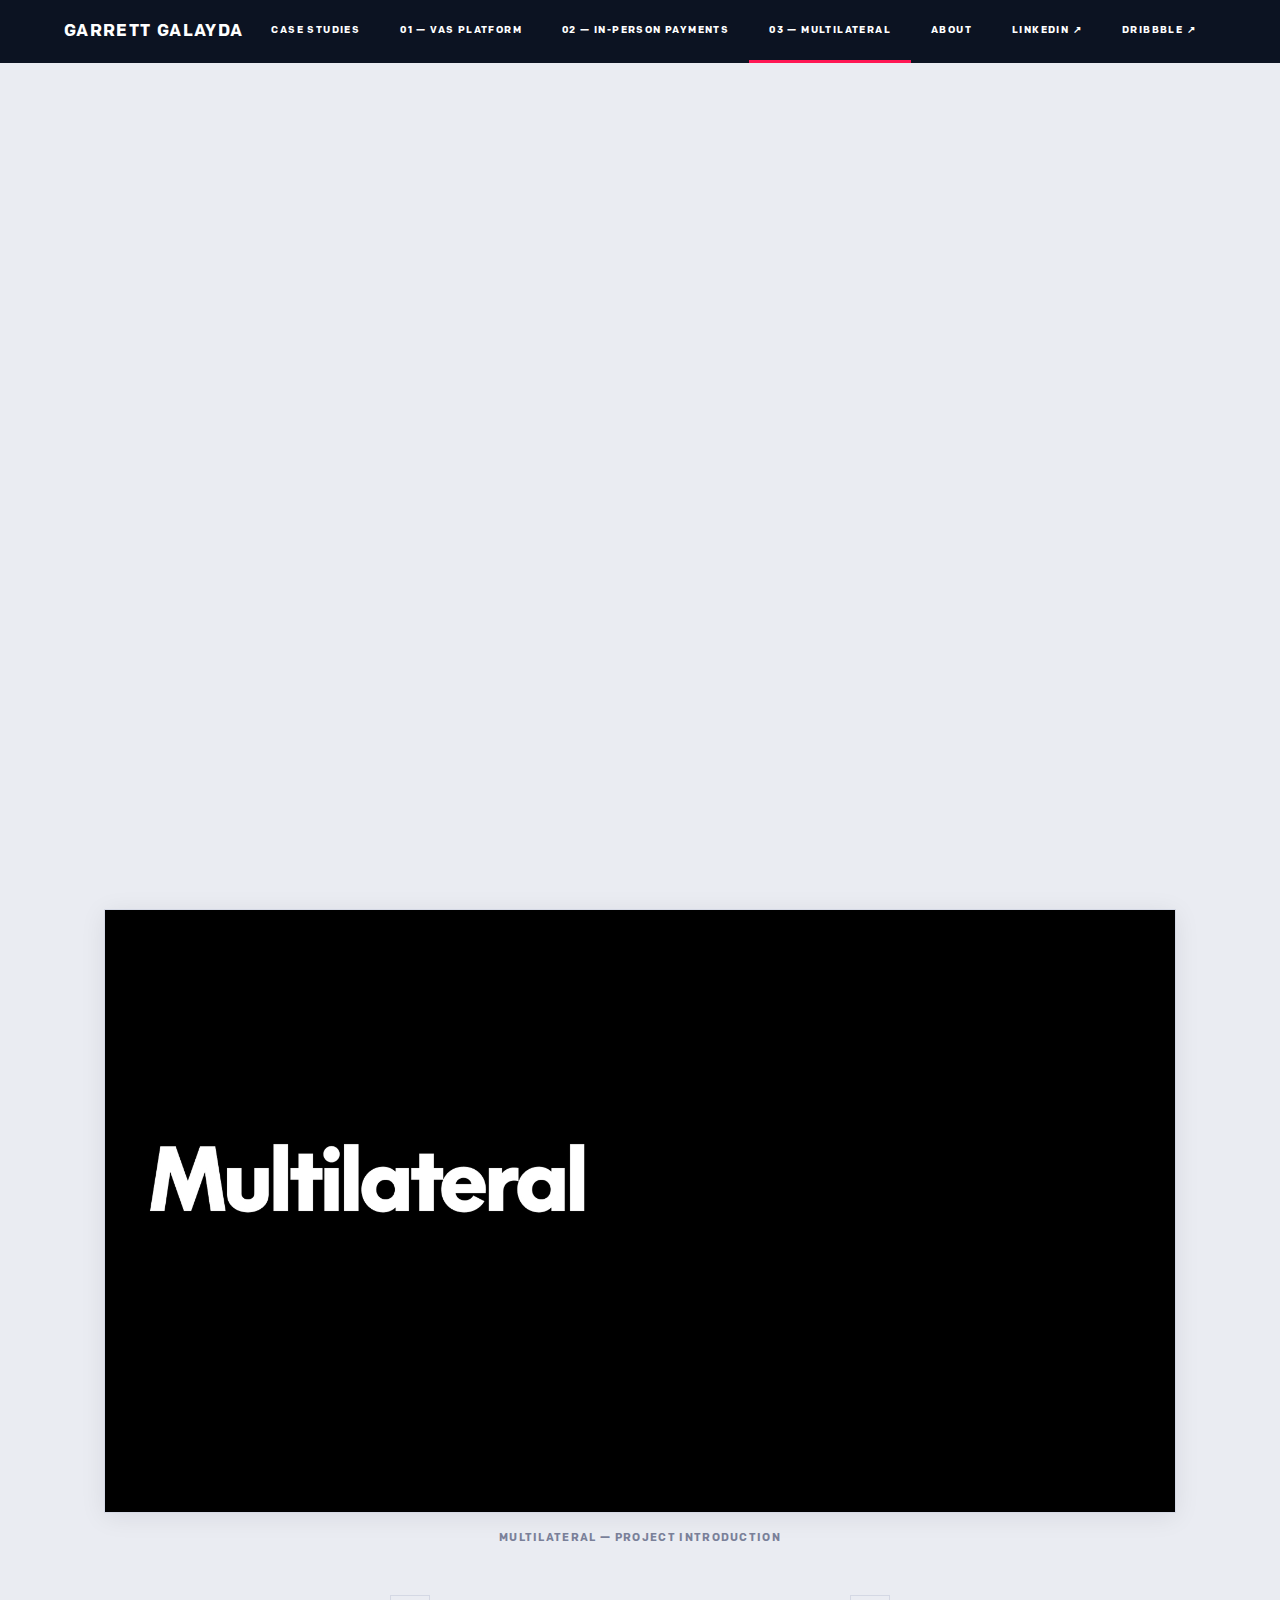
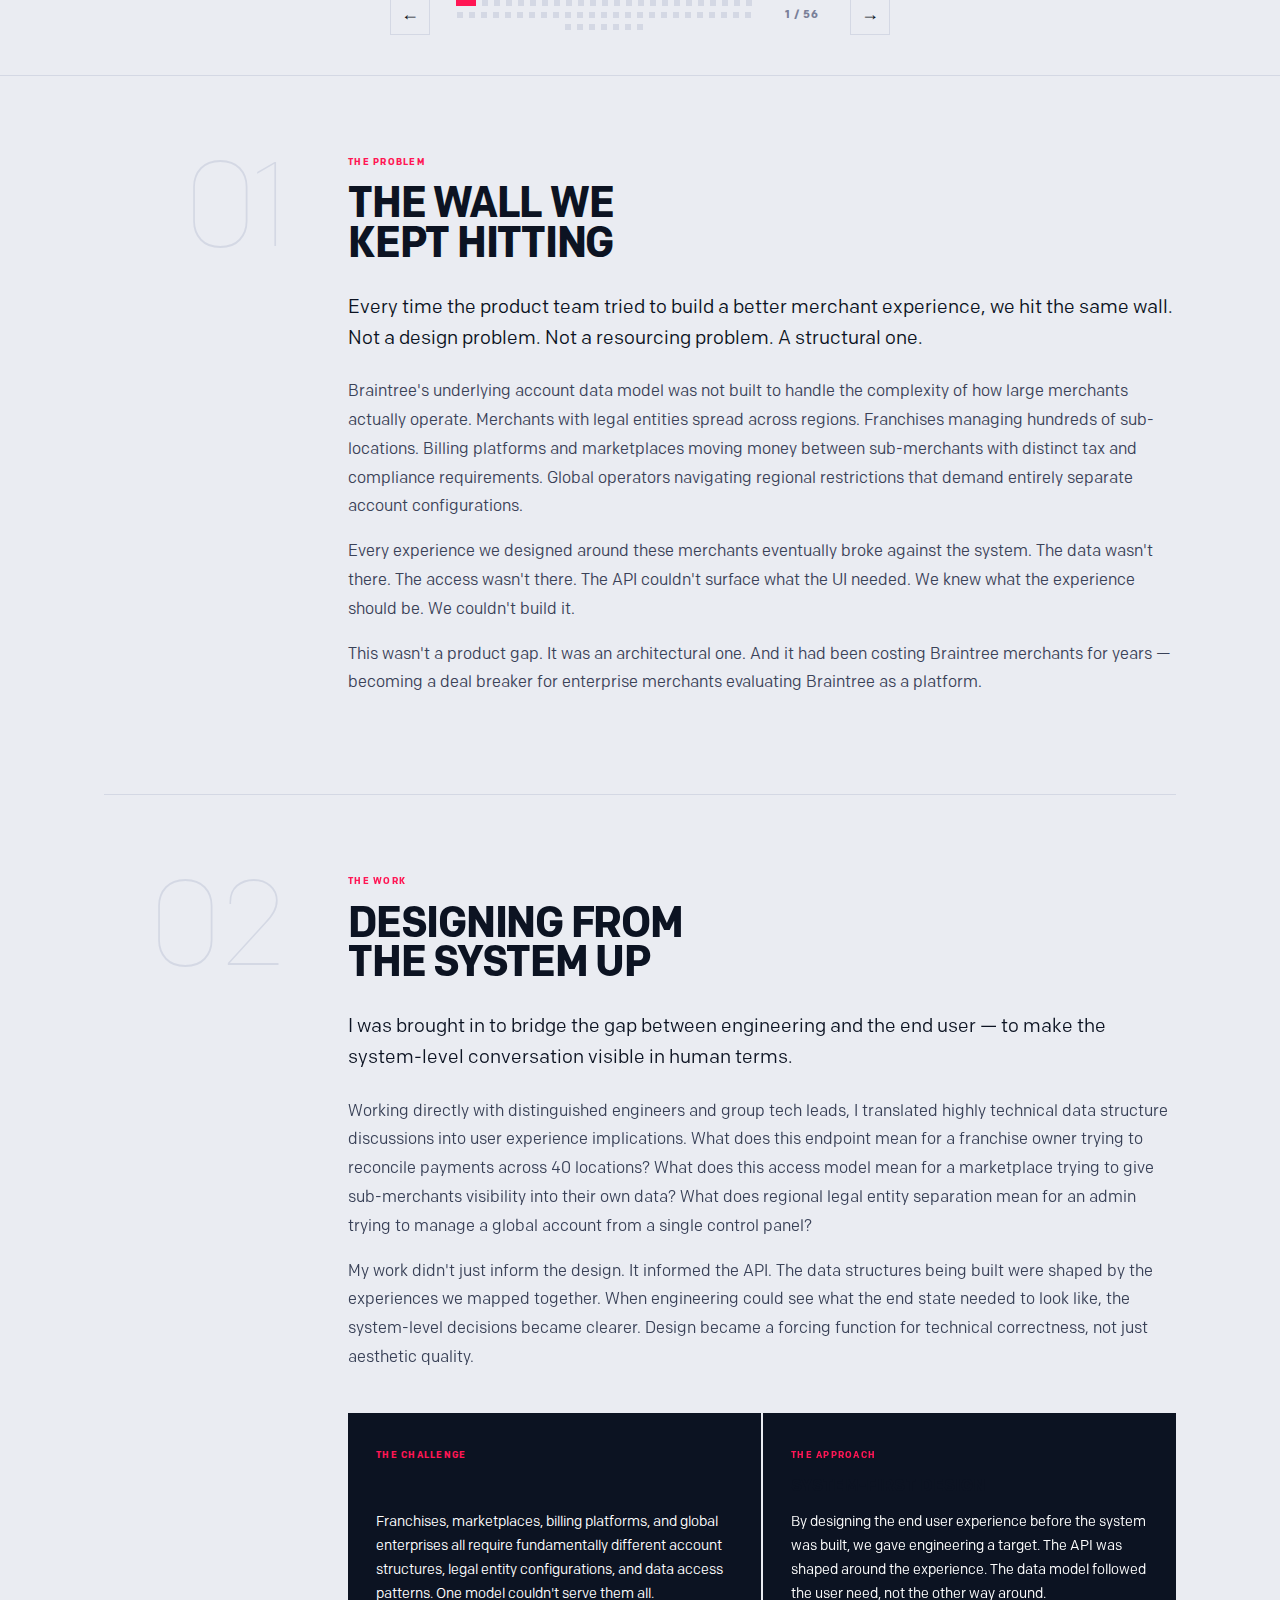
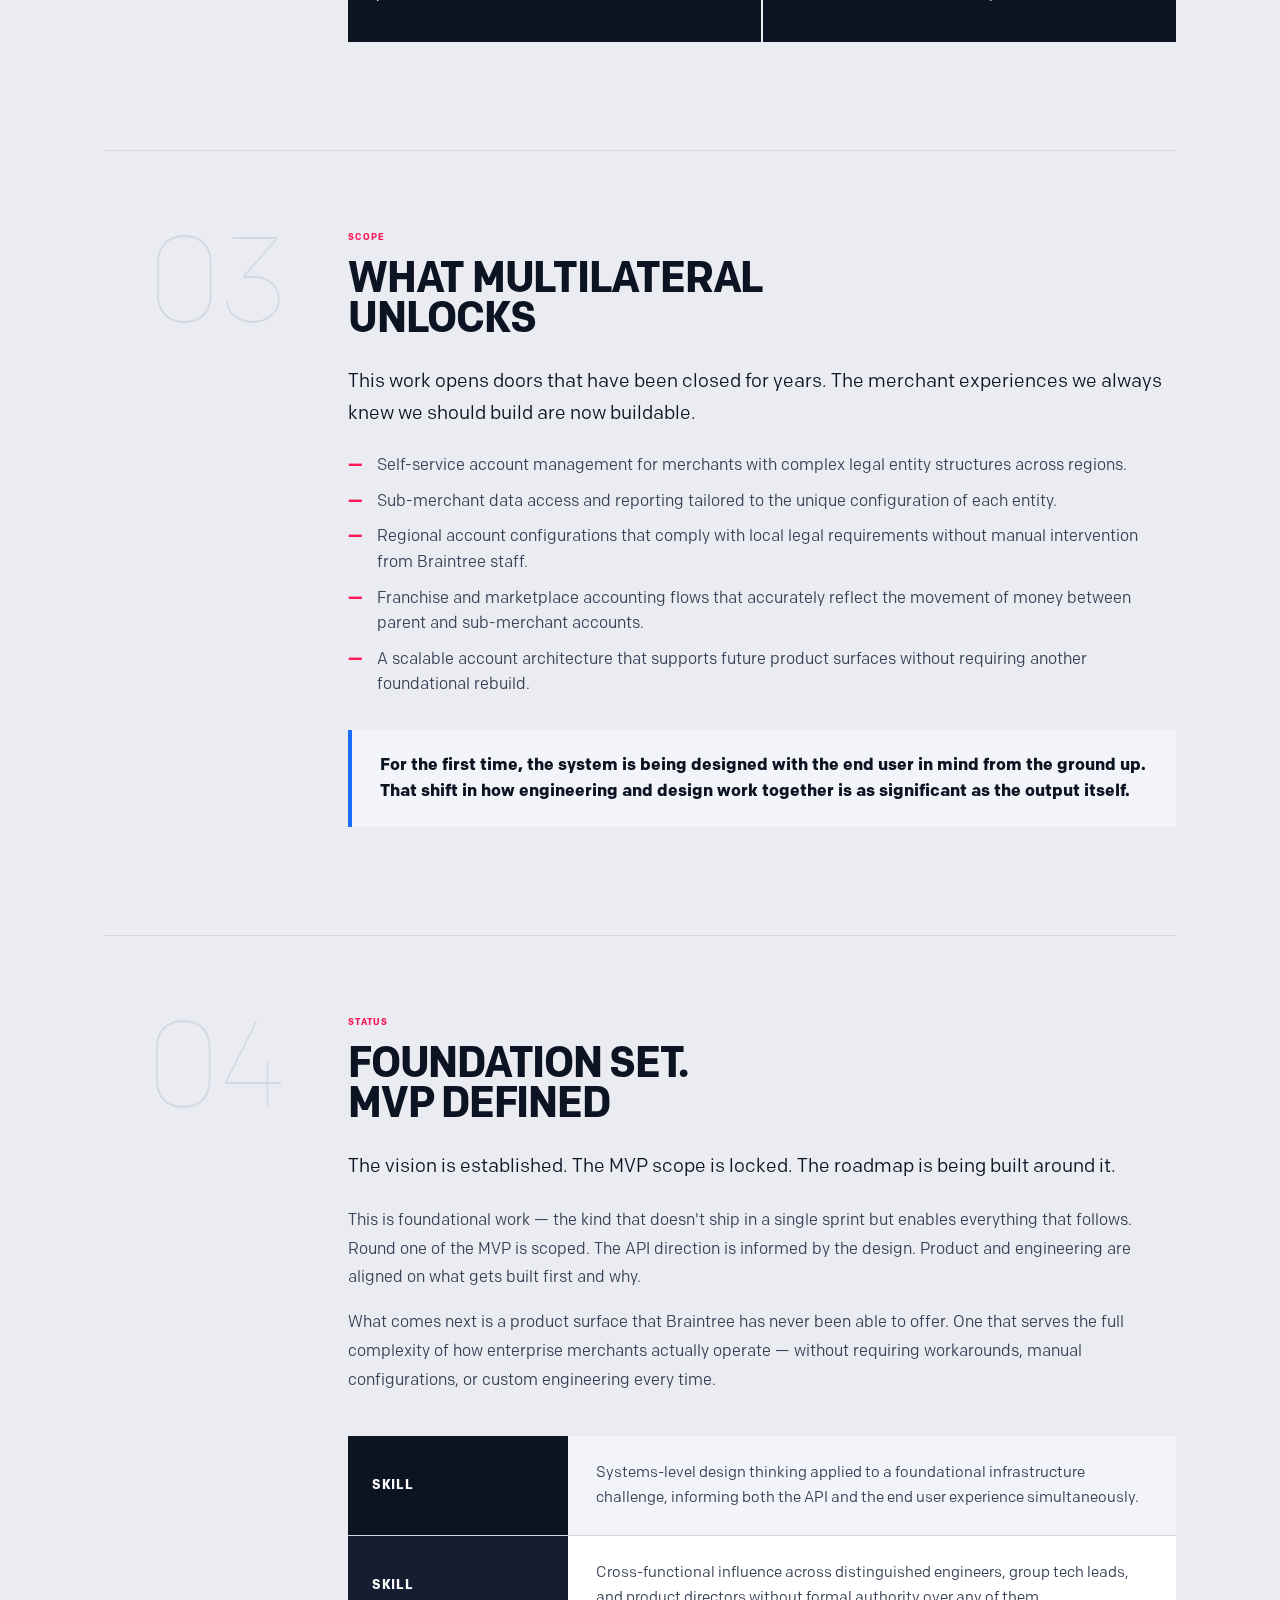
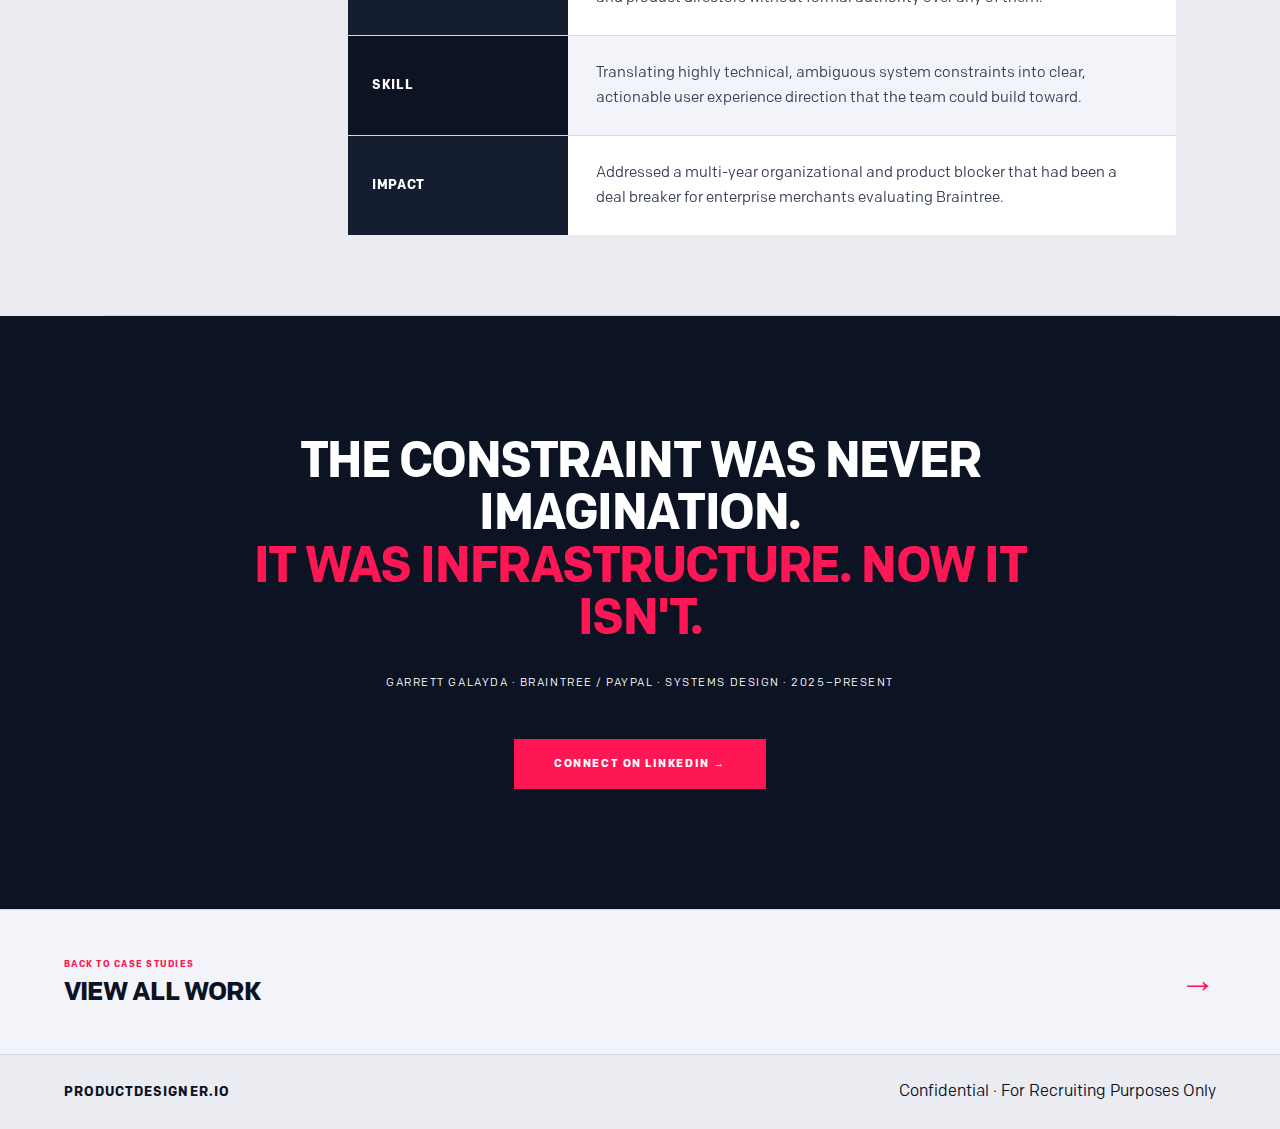
<file: cs4-multilateral.html>
<!DOCTYPE html>
<html lang="en">
<head>
<!-- Google tag (gtag.js) -->
<script async src="https://www.googletagmanager.com/gtag/js?id=G-KBLXFW5MWP"></script>
<meta charset="UTF-8">
<link rel="icon" type="image/x-icon" href="[data-uri]">
<link rel="icon" type="image/png" href="[data-uri]">
<link rel="apple-touch-icon" href="[data-uri]">
<meta name="viewport" content="width=device-width, initial-scale=1.0">
<title>Multilateral — Garrett Galayda</title>
<style>@font-face{font-family:'Colfax';src:url('[data-uri]')format('woff');font-weight:100;font-display:swap}
@font-face{font-family:'Colfax';src:url('[data-uri]')format('woff');font-weight:300;font-display:swap}
@font-face{font-family:'Colfax';src:url('[data-uri]')format('woff');font-weight:400;font-display:swap}
@font-face{font-family:'Colfax';src:url('[data-uri]')format('woff');font-weight:700;font-display:swap}
:root{--bg:#EAECF2;--bg-card:#F2F4F9;--bg-mid:#151E30;--navy:#0C1322;--pink:#FF1654;--pink-dark:#CC0F40;--blue:#1A6BFF;--teal:#00C9A7;--body-text:#3A4258;--muted:#7A8099;--rule:#D4D8E4;--white:#FFFFFF;--td:-0.03em;--tl:0.14em;--tu:0.08em}
*,*::before,*::after{box-sizing:border-box;margin:0;padding:0}
html{font-size:16px;scroll-behavior:smooth}
body{background:var(--bg);color:var(--navy);font-family:'Colfax',sans-serif;font-weight:400;line-height:1.6;-webkit-font-smoothing:antialiased}
nav{background:var(--navy);padding:0 64px;display:flex;align-items:stretch;justify-content:space-between;position:sticky;top:0;z-index:100}
.nav-logo{font-family:'Colfax',sans-serif;font-weight:700;font-size:17px;color:var(--white);text-transform:uppercase;letter-spacing:var(--tu);display:flex;align-items:center;padding:18px 0;text-decoration:none}
.nav-logo span{color:var(--pink)}
.nav-links{display:flex;align-items:stretch}
.nav-link{font-family:'Colfax',sans-serif;font-weight:700;font-size:10px;letter-spacing:var(--tl);text-transform:uppercase;color:var(--white);text-decoration:none;padding:0 20px;display:flex;align-items:center;border-bottom:3px solid transparent;transition:color .2s,border-color .2s;white-space:nowrap}
.nav-link:hover{color:var(--white)}
.nav-link.active{color:var(--white);border-bottom-color:var(--pink)}
.hero{padding:80px 64px 64px;max-width:1200px;margin:0 auto}
.hero-tag{display:inline-block;background:var(--pink);color:var(--white);font-family:'Colfax',sans-serif;font-weight:700;font-size:10px;letter-spacing:var(--tl);text-transform:uppercase;padding:6px 14px;margin-bottom:32px;opacity:0;animation:fadeUp .6s .1s forwards}
.hero-title{font-family:'Colfax',sans-serif;font-weight:700;font-size:clamp(40px,5.5vw,76px);line-height:.97;color:var(--navy);text-transform:uppercase;letter-spacing:var(--td);margin-bottom:32px;max-width:900px;opacity:0;animation:fadeUp .6s .25s forwards}
.hero-sub{font-family:'Colfax',sans-serif;font-size:18px;font-weight:400;color:var(--body-text);max-width:620px;line-height:1.7;margin-bottom:48px;opacity:0;animation:fadeUp .6s .4s forwards}
.hero-meta{display:flex;border-top:2px solid var(--navy);border-bottom:1px solid var(--rule);padding:24px 0;opacity:0;animation:fadeUp .6s .55s forwards;flex-wrap:wrap;gap:20px}
.meta-item{padding-right:48px;border-right:1px solid var(--rule)}
.meta-item:last-child{border-right:none;padding-right:0}
.meta-label{font-family:'Colfax',sans-serif;font-weight:700;font-size:9px;letter-spacing:var(--tl);text-transform:uppercase;color:var(--pink);margin-bottom:4px}
.meta-value{font-family:'Colfax',sans-serif;font-weight:700;font-size:15px;color:var(--navy);text-transform:uppercase;letter-spacing:.04em}
.stats-row{display:grid;grid-template-columns:repeat(3,1fr);gap:2px;opacity:0;animation:fadeUp .6s .7s forwards}
.stat-card{background:var(--navy);padding:52px 48px;position:relative;overflow:hidden}
.stat-card::before{content:'';position:absolute;top:0;left:0;right:0;height:4px}
.stat-card:nth-child(1)::before{background:var(--pink)}
.stat-card:nth-child(2)::before{background:var(--blue)}
.stat-card:nth-child(3)::before{background:var(--teal)}
.stat-num{font-family:'Colfax',sans-serif;font-weight:700;font-size:68px;line-height:1;color:var(--white);letter-spacing:var(--td);margin-bottom:12px}
.stat-num .accent{color:var(--pink)}
.stat-card:nth-child(2) .stat-num .accent{color:var(--blue)}
.stat-card:nth-child(3) .stat-num .accent{color:var(--teal)}
.stat-desc{font-family:'Colfax',sans-serif;font-weight:400;font-size:14px;color:var(--white);line-height:1.6}
.main{max-width:1200px;margin:0 auto;padding:0 64px}
.section{padding:80px 0;border-bottom:1px solid var(--rule);opacity:1;transform:translateY(0);transition:opacity .65s ease,transform .65s ease}
.section.visible{opacity:1;transform:translateY(0)}
.section-grid{display:grid;grid-template-columns:180px 1fr;gap:64px;align-items:start}
.section-num{font-family:'Colfax',sans-serif;font-weight:100;font-size:120px;line-height:1;color:var(--rule);letter-spacing:-.04em;text-align:right;position:sticky;top:70px;margin-top:-12px}
.section-tag{font-family:'Colfax',sans-serif;font-weight:700;font-size:9px;letter-spacing:var(--tl);text-transform:uppercase;color:var(--pink);margin-bottom:14px}
h2{font-family:'Colfax',sans-serif;font-weight:700;font-size:clamp(30px,3.2vw,48px);line-height:.97;color:var(--navy);text-transform:uppercase;letter-spacing:var(--td);margin-bottom:28px}
h3{font-family:'Colfax',sans-serif;font-weight:700;font-size:11px;color:var(--navy);margin:28px 0 8px;text-transform:uppercase;letter-spacing:var(--tl)}
p{font-family:'Colfax',sans-serif;font-size:16px;line-height:1.8;color:var(--body-text);margin-bottom:16px;font-weight:400}
.lead{font-family:'Colfax',sans-serif;font-size:19px;font-weight:400;color:var(--navy);line-height:1.65;margin-bottom:24px}
.callout{border-left:4px solid var(--pink);padding:22px 28px;background:var(--bg-card);margin:28px 0}
.callout.blue{border-color:var(--blue)}
.callout.teal{border-color:var(--teal)}
.callout p{font-family:'Colfax',sans-serif;font-weight:700;font-size:17px;color:var(--navy);margin:0;line-height:1.55}
ul.styled{list-style:none;margin:20px 0;display:flex;flex-direction:column;gap:10px}
ul.styled li{display:flex;align-items:baseline;gap:14px;font-family:'Colfax',sans-serif;font-size:16px;color:var(--body-text);font-weight:400;line-height:1.6}
ul.styled li::before{content:'—';color:var(--pink);font-weight:700;flex-shrink:0}
ul.styled li strong{font-weight:700;color:var(--navy)}
.two-col{display:grid;grid-template-columns:1fr 1fr;gap:2px;margin:28px 0}
.three-col{display:grid;grid-template-columns:repeat(3,1fr);gap:2px;margin:28px 0}
.dark-card{background:var(--navy);padding:36px 28px;position:relative}
.light-card{background:var(--bg-card);border:1px solid var(--rule);padding:36px 32px;position:relative;overflow:hidden;transition:background .2s}
.light-card:hover{background:var(--white)}
.card-tag{font-family:'Colfax',sans-serif;font-weight:700;font-size:9px;letter-spacing:var(--tl);text-transform:uppercase;color:var(--pink);margin-bottom:10px;position:relative;z-index:2}
.card-title{font-family:'Colfax',sans-serif;font-weight:700;font-size:17px;text-transform:uppercase;letter-spacing:.02em;color:var(--navy);margin-bottom:10px;position:relative;z-index:2}
.card-text{font-family:'Colfax',sans-serif;font-size:14px;color:var(--body-text);line-height:1.7;font-weight:400;position:relative;z-index:2;margin:0}
.dark-card .card-text{color:var(--white)}
.dark-card .card-tag{color:var(--pink)}
.ghost-num{position:absolute;top:-16px;right:12px;font-family:'Colfax',sans-serif;font-weight:100;font-size:130px;color:var(--rule);line-height:1;pointer-events:none;letter-spacing:-.04em}
.sum-table{border:1px solid var(--rule);overflow:hidden;margin:28px 0}
.sum-row{display:grid;grid-template-columns:220px 1fr;border-bottom:1px solid var(--rule)}
.sum-row:last-child{border-bottom:none}
.sum-label{background:var(--navy);padding:24px;font-family:'Colfax',sans-serif;font-weight:700;font-size:13px;letter-spacing:.05em;text-transform:uppercase;color:var(--white);display:flex;align-items:center;line-height:1.3}
.sum-row:nth-child(even) .sum-label{background:var(--bg-mid)}
.sum-pink{color:var(--pink);display:block;font-size:8px;letter-spacing:var(--tl);margin-bottom:4px;font-weight:700;text-transform:uppercase}
.sum-desc{padding:24px 28px;font-family:'Colfax',sans-serif;font-size:15px;color:var(--body-text);line-height:1.7;font-weight:400;display:flex;align-items:center;background:var(--bg-card);margin:0}
.sum-row:nth-child(even) .sum-desc{background:var(--white)}
.closer{background:var(--navy);padding:120px 64px;text-align:center;position:relative;overflow:hidden}
.closer::before{content:'';position:absolute;font-family:'Colfax',sans-serif;font-weight:100;font-size:500px;color:rgba(255,255,255,.025);top:50%;left:50%;transform:translate(-50%,-50%);letter-spacing:-.06em;pointer-events:none}
.closer-quote{font-family:'Colfax',sans-serif;font-weight:700;font-size:clamp(26px,3.8vw,50px);color:var(--white);text-transform:uppercase;letter-spacing:var(--td);line-height:1.08;max-width:800px;margin:0 auto 28px;position:relative;z-index:2}
.closer-quote .pink{color:var(--pink)}
.closer-sub{font-family:'Colfax',sans-serif;font-size:11px;color:var(--white);position:relative;z-index:2;font-weight:400;letter-spacing:var(--tl);text-transform:uppercase;margin-bottom:48px}
.closer-btn{display:inline-block;background:var(--pink);color:var(--white);font-family:'Colfax',sans-serif;font-weight:700;font-size:11px;letter-spacing:var(--tl);text-transform:uppercase;padding:16px 40px;text-decoration:none;position:relative;z-index:2;transition:background .2s}
.closer-btn:hover{background:var(--pink-dark)}
.next-strip{background:var(--bg-card);border-top:1px solid var(--rule);padding:48px 64px;display:flex;align-items:center;justify-content:space-between;text-decoration:none;transition:background .2s}
.next-strip:hover{background:var(--white)}
.next-label{font-family:'Colfax',sans-serif;font-weight:700;font-size:9px;letter-spacing:var(--tl);text-transform:uppercase;color:var(--pink);margin-bottom:8px}
.next-title{font-family:'Colfax',sans-serif;font-weight:700;font-size:26px;text-transform:uppercase;color:var(--navy);letter-spacing:var(--td);line-height:1}
.next-arrow{font-family:'Colfax',sans-serif;font-weight:700;font-size:36px;color:var(--pink);line-height:1}
footer{background:var(--bg);border-top:1px solid var(--rule);padding:24px 64px;display:flex;justify-content:space-between;align-items:center}
.footer-name{font-family:'Colfax',sans-serif;font-weight:700;font-size:13px;color:var(--navy);text-transform:uppercase;letter-spacing:var(--tu);text-decoration:none}
.footer-note{font-family:'Colfax',sans-serif;font-size:11px;color:var(--muted);font-weight:400;letter-spacing:.08em;text-transform:uppercase}
@keyframes fadeUp{from{opacity:0;transform:translateY(16px)}to{opacity:1;transform:translateY(0)}}
.nav-hamburger{display:none;align-self:center}@media(max-width:900px){
  nav{padding:0 24px}
  .nav-links{display:none}
  .nav-links.open{display:flex;flex-direction:column;position:fixed;top:0;left:0;right:0;bottom:0;background:var(--navy);z-index:999;padding:80px 32px 48px;gap:0;align-items:flex-start;justify-content:center}
  .nav-links.open .nav-link{font-size:18px;letter-spacing:0.08em;padding:16px 0;border-bottom:1px solid rgba(255,255,255,0.08);width:100%;border-left:none;border-right:none;border-top:none}
  .nav-links.open .nav-link.active{border-bottom:1px solid rgba(255,255,255,0.08);color:var(--pink)}
  .nav-hamburger{display:flex;flex-direction:column;justify-content:center;gap:5px;width:40px;height:40px;cursor:pointer;padding:8px;background:none;border:none;z-index:1000;position:relative}
  .nav-hamburger span{display:block;width:24px;height:2px;background:var(--white);transition:transform 0.25s ease,opacity 0.25s ease}
  .nav-hamburger.open span:nth-child(1){transform:translateY(7px) rotate(45deg)}
  .nav-hamburger.open span:nth-child(2){opacity:0}
  .nav-hamburger.open span:nth-child(3){transform:translateY(-7px) rotate(-45deg)}
  .hero,.main,footer,.closer,.next-strip{padding-left:24px;padding-right:24px}
  .section-grid{grid-template-columns:1fr;gap:16px}
  .section-num{display:none}
  .stats-row,.two-col,.three-col{grid-template-columns:1fr}
  .sum-row{grid-template-columns:1fr}
  .meta-item{border-right:none;padding-right:0}
  footer{flex-direction:column;gap:10px;text-align:center;padding:20px 24px}
}

.closer-cta-link{
  display:inline-block;
  font-family:'Colfax',sans-serif;
  font-weight:700;
  font-size:15px;
  letter-spacing:0.06em;
  color:var(--pink);
  text-decoration:none;
  border-bottom:1px solid var(--pink);
  padding-bottom:2px;
  position:relative;
  z-index:2;
  transition:opacity 0.2s;
}
.closer-cta-link:hover{opacity:0.75}

.slideshow-section{background:var(--bg);padding:0;border-bottom:1px solid var(--rule);overflow:hidden}
.slideshow-inner{max-width:1200px;margin:0 auto}
.slideshow-track-wrap{overflow:hidden}
.slideshow-track{display:flex;transition:transform 0.4s ease}
.slide{flex-shrink:0;width:100%;padding:48px 64px;box-sizing:border-box}
.slide img{width:100%;height:auto;display:block;border:1px solid var(--rule);box-shadow:0 4px 24px rgba(12,19,34,0.08)}
.slide-caption{font-family:'Colfax',sans-serif;font-size:11px;font-weight:700;letter-spacing:0.12em;text-transform:uppercase;color:var(--muted);margin-top:16px;text-align:center}
.slideshow-controls{display:flex;align-items:center;justify-content:center;gap:24px;padding:0 64px 40px}
.slide-btn{background:none;border:1px solid var(--rule);color:var(--navy);width:40px;height:40px;cursor:pointer;font-family:'Colfax',sans-serif;font-weight:700;font-size:18px;display:flex;align-items:center;justify-content:center;transition:background 0.2s,color 0.2s}
.slide-btn:hover{background:var(--navy);color:var(--white)}
.slide-dots{display:flex;gap:8px;align-items:center}
.slide-dot{width:6px;height:6px;background:var(--rule);cursor:pointer;transition:background 0.2s,width 0.2s;border:none;padding:0}
.slide-dot.active{background:var(--pink);width:20px}
.slide-counter{font-family:'Colfax',sans-serif;font-size:11px;font-weight:700;letter-spacing:0.1em;color:var(--muted);min-width:48px;text-align:center}
@media(max-width:900px){.slide{padding:32px 24px}.slideshow-controls{padding:0 24px 32px}}

.slideshow-section{background:var(--bg);padding:0;border-bottom:1px solid var(--rule);overflow:hidden}
.slideshow-inner{max-width:1200px;margin:0 auto}
.slideshow-track-wrap{overflow:hidden}
.slideshow-track{display:flex;transition:transform 0.4s ease}
.slide{flex-shrink:0;width:100%;padding:48px 64px;box-sizing:border-box}
.slide img{width:100%;height:auto;display:block;border:1px solid var(--rule);box-shadow:0 4px 24px rgba(12,19,34,0.08)}
.slide-caption{font-family:'Colfax',sans-serif;font-size:11px;font-weight:700;letter-spacing:0.12em;text-transform:uppercase;color:var(--muted);margin-top:16px;text-align:center}
.slideshow-controls{display:flex;align-items:center;justify-content:center;gap:24px;padding:0 64px 40px}
.slide-btn{background:none;border:1px solid var(--rule);color:var(--navy);width:40px;height:40px;cursor:pointer;font-family:'Colfax',sans-serif;font-weight:700;font-size:18px;display:flex;align-items:center;justify-content:center;transition:background 0.2s,color 0.2s}
.slide-btn:hover{background:var(--navy);color:var(--white)}
.slide-dots{display:flex;gap:6px;align-items:center;flex-wrap:wrap;max-width:300px;justify-content:center}
.slide-dot{width:6px;height:6px;background:var(--rule);cursor:pointer;transition:background 0.2s,width 0.2s;border:none;padding:0;flex-shrink:0}
.slide-dot.active{background:var(--pink);width:20px}
.slide-counter{font-family:'Colfax',sans-serif;font-size:11px;font-weight:700;letter-spacing:0.1em;color:var(--muted);min-width:48px;text-align:center}
@media(max-width:900px){.slide{padding:32px 24px}.slideshow-controls{padding:0 24px 32px}}
</style>
</head>
<body>

<nav>
  <a href="index.html" class="nav-logo">Garrett Galayda</a>
  <button class="nav-hamburger" id="navHamburger" aria-label="Toggle menu" onclick="toggleNav()"><span></span><span></span><span></span></button>
  <div class="nav-links" id="navLinks">
    <a href="casestudies.html" class="nav-link">Case Studies</a>
    <a href="cs1-vas-platform.html" class="nav-link">01 — VAS Platform</a>
    <a href="cs3-inperson.html" class="nav-link">02 — In-Person Payments</a>
    <a href="cs4-multilateral.html" class="nav-link active">03 — Multilateral</a>
    <a href="about.html" class="nav-link">About</a>
    <a href="https://www.linkedin.com/in/garrettgalayda/" class="nav-link" target="_blank">LinkedIn ↗</a>
    <a href="https://dribbble.com/fireintheattic" class="nav-link" target="_blank">Dribbble ↗</a>
  </div>
</nav>


<section class="hero">
  <div class="hero-tag">Case Study 03 · Systems Design · 2025–Present</div>
  <h1 class="hero-title">Multilateral</h1>
  <p class="hero-sub">How a foundational systems redesign unlocked the merchant experiences Braintree had always wanted to build but couldn't.</p>
  <div class="hero-meta">
    <div class="meta-item"><div class="meta-label">Role</div><div class="meta-value">Staff Product Designer</div></div>
    <div class="meta-item"><div class="meta-label">Team</div><div class="meta-value">Lead Product · Lead Engineer · Lead Design</div></div>
    <div class="meta-item"><div class="meta-label">Company</div><div class="meta-value">Braintree / PayPal</div></div>
    <div class="meta-item"><div class="meta-label">Timeline</div><div class="meta-value">2025 – Present</div></div>
  </div>
</section>

<div class="stats-row">
  <div class="stat-card">
    <div class="stat-num">1</div>
    <div class="stat-desc">Foundational platform problem finally addressed after years of organizational friction.</div>
  </div>
  <div class="stat-card">
    <div class="stat-num">3</div>
    <div class="stat-desc">Core team members. Lead product, lead engineer, and lead design working in lockstep.</div>
  </div>
  <div class="stat-card">
    <div class="stat-num">0→1</div>
    <div class="stat-desc">Vision, API direction, and MVP defined for the first time. The foundation is set.</div>
  </div>
</div>

<!-- SLIDESHOW -->
<div class="slideshow-section">
  <div class="slideshow-inner">
    <div class="slideshow-track-wrap">
      <div class="slideshow-track" id="cs4Track">
      <div class="slide">
        <img src="images/001_1.jpg" alt="Multilateral — Project introduction">
        <div class="slide-caption">Multilateral — Project introduction</div>
      </div>
      <div class="slide">
        <img src="images/002_1.jpg" alt="Understanding Org Structures — Research foundation">
        <div class="slide-caption">Understanding Org Structures — Research foundation</div>
      </div>
      <div class="slide">
        <img src="images/003_1.jpg" alt="Overview — Merchant and Merchant Account domain models">
        <div class="slide-caption">Overview — Merchant and Merchant Account domain models</div>
      </div>
      <div class="slide">
        <img src="images/004_1.jpg" alt="Core Concepts — Merchant and Merchant Account definitions">
        <div class="slide-caption">Core Concepts — Merchant and Merchant Account definitions</div>
      </div>
      <div class="slide">
        <img src="images/005_1.jpg" alt="Processing and Architecture — Processor connections">
        <div class="slide-caption">Processing and Architecture — Processor connections</div>
      </div>
      <div class="slide">
        <img src="images/006_1.jpg" alt="Guardrails and Legal Model — Target state for entity separation">
        <div class="slide-caption">Guardrails and Legal Model — Target state for entity separation</div>
      </div>
      <div class="slide">
        <img src="images/007_1.jpg" alt="Identified Limitations — Scale, currency, vault and data fragmentation">
        <div class="slide-caption">Identified Limitations — Scale, currency, vault and data fragmentation</div>
      </div>
      <div class="slide">
        <img src="images/008_1.jpg" alt="Implications for UX — Navigation, reconciliation and access complexity">
        <div class="slide-caption">Implications for UX — Navigation, reconciliation and access complexity</div>
      </div>
      <div class="slide">
        <img src="images/009_1.jpg" alt="Personas — Section introduction">
        <div class="slide-caption">Personas — Section introduction</div>
      </div>
      <div class="slide">
        <img src="images/010_1.jpg" alt="Payment Director Persona — Goals, tools and challenges">
        <div class="slide-caption">Payment Director Persona — Goals, tools and challenges</div>
      </div>
      <div class="slide">
        <img src="images/011_1.jpg" alt="Support Specialist Persona — Goals, tools and challenges">
        <div class="slide-caption">Support Specialist Persona — Goals, tools and challenges</div>
      </div>
      <div class="slide">
        <img src="images/012_1.jpg" alt="Current Experience — Section introduction">
        <div class="slide-caption">Current Experience — Section introduction</div>
      </div>
      <div class="slide">
        <img src="images/013_1.jpg" alt="Current State Multibrand — SPARC account hierarchy diagram">
        <div class="slide-caption">Current State Multibrand — SPARC account hierarchy diagram</div>
      </div>
      <div class="slide">
        <img src="images/014_392.jpg" alt="Current Control Panel — Hundreds of merchant accounts in a dropdown">
        <div class="slide-caption">Current Control Panel — Hundreds of merchant accounts in a dropdown</div>
      </div>
      <div class="slide">
        <img src="images/015_1.jpg" alt="Current Users View — Cross-brand users with no entity separation">
        <div class="slide-caption">Current Users View — Cross-brand users with no entity separation</div>
      </div>
      <div class="slide">
        <img src="images/016_1.jpg" alt="Current User Permissions — Thousands of checkboxes per user">
        <div class="slide-caption">Current User Permissions — Thousands of checkboxes per user</div>
      </div>
      <div class="slide">
        <img src="images/017_1.jpg" alt="Developer Workshop — Section introduction">
        <div class="slide-caption">Developer Workshop — Section introduction</div>
      </div>
      <div class="slide">
        <img src="images/018_1.jpg" alt="The Complexity — Understanding the problem space">
        <div class="slide-caption">The Complexity — Understanding the problem space</div>
      </div>
      <div class="slide">
        <img src="images/019_1.jpg" alt="Merchant Org Structures — Multi-brand, franchise, marketplace and partner models">
        <div class="slide-caption">Merchant Org Structures — Multi-brand, franchise, marketplace and partner models</div>
      </div>
      <div class="slide">
        <img src="images/020_1.jpg" alt="Use Cases — Section introduction">
        <div class="slide-caption">Use Cases — Section introduction</div>
      </div>
      <div class="slide">
        <img src="images/021_1.jpg" alt="Key User Flows — Onboarding, permissions, reporting and developer integrations">
        <div class="slide-caption">Key User Flows — Onboarding, permissions, reporting and developer integrations</div>
      </div>
      <div class="slide">
        <img src="images/021-1_1.jpg" alt="Roles & Permissions Matrix — Admin, Ops, Viewer, Developer, Auditor">
        <div class="slide-caption">Roles & Permissions Matrix — Admin, Ops, Viewer, Developer, Auditor</div>
      </div>
      <div class="slide">
        <img src="images/022_1.jpg" alt="Prototypes — Section introduction">
        <div class="slide-caption">Prototypes — Section introduction</div>
      </div>
      <div class="slide">
        <img src="images/023_1.jpg" alt="Account Management — Organization settings with account groups">
        <div class="slide-caption">Account Management — Organization settings with account groups</div>
      </div>
      <div class="slide">
        <img src="images/024_1.jpg" alt="Uber Organization Settings — Account groups with legal entity mapping">
        <div class="slide-caption">Uber Organization Settings — Account groups with legal entity mapping</div>
      </div>
      <div class="slide">
        <img src="images/025_1.jpg" alt="Create Multilateral Business Organization — Guided 5-step setup wizard">
        <div class="slide-caption">Create Multilateral Business Organization — Guided 5-step setup wizard</div>
      </div>
      <div class="slide">
        <img src="images/026_1.jpg" alt="Gateway Connections — Pending connection requests and access permissions">
        <div class="slide-caption">Gateway Connections — Pending connection requests and access permissions</div>
      </div>
      <div class="slide">
        <img src="images/027_1.jpg" alt="Request Gateway Connection — Permission-scoped data sharing modal">
        <div class="slide-caption">Request Gateway Connection — Permission-scoped data sharing modal</div>
      </div>
      <div class="slide">
        <img src="images/028_1.jpg" alt="Proposed Solution from Engineering — Section introduction">
        <div class="slide-caption">Proposed Solution from Engineering — Section introduction</div>
      </div>
      <div class="slide">
        <img src="images/029_1.jpg" alt="Overview — Gateway-level system link for shared data and functionality">
        <div class="slide-caption">Overview — Gateway-level system link for shared data and functionality</div>
      </div>
      <div class="slide">
        <img src="images/030_1.jpg" alt="Core Concepts — Gateway as Tenant and Legal Entity definitions">
        <div class="slide-caption">Core Concepts — Gateway as Tenant and Legal Entity definitions</div>
      </div>
      <div class="slide">
        <img src="images/031_1.jpg" alt="Core Concepts — Multiple MIDs per Merchant Account and Account Groups">
        <div class="slide-caption">Core Concepts — Multiple MIDs per Merchant Account and Account Groups</div>
      </div>
      <div class="slide">
        <img src="images/032_1.jpg" alt="Core Concepts — Users, API Keys, and Merchant Accounts">
        <div class="slide-caption">Core Concepts — Users, API Keys, and Merchant Accounts</div>
      </div>
      <div class="slide">
        <img src="images/033_1.jpg" alt="Paymentus Org Structure — Legal entity hierarchy and processor connections">
        <div class="slide-caption">Paymentus Org Structure — Legal entity hierarchy and processor connections</div>
      </div>
      <div class="slide">
        <img src="images/034_1.jpg" alt="Proposed Solutions — Section introduction">
        <div class="slide-caption">Proposed Solutions — Section introduction</div>
      </div>
      <div class="slide">
        <img src="images/035_1.jpg" alt="SPARC Proposed State — Sub-gateway account hierarchy with legal entities">
        <div class="slide-caption">SPARC Proposed State — Sub-gateway account hierarchy with legal entities</div>
      </div>
      <div class="slide">
        <img src="images/036_1.jpg" alt="View Creation — Section introduction">
        <div class="slide-caption">View Creation — Section introduction</div>
      </div>
      <div class="slide">
        <img src="images/037_1.jpg" alt="View Model — User + Gateway + Products + Permissions equation">
        <div class="slide-caption">View Model — User + Gateway + Products + Permissions equation</div>
      </div>
      <div class="slide">
        <img src="images/038_1.jpg" alt="Multi-Gateway View — One user, many gateways, scoped permissions">
        <div class="slide-caption">Multi-Gateway View — One user, many gateways, scoped permissions</div>
      </div>
      <div class="slide">
        <img src="images/039_1.jpg" alt="Option 1: Segmented Servicing — Sub-gateway scoped experience">
        <div class="slide-caption">Option 1: Segmented Servicing — Sub-gateway scoped experience</div>
      </div>
      <div class="slide">
        <img src="images/040_1.jpg" alt="Switch Account — Connected gateways accessible from a single login">
        <div class="slide-caption">Switch Account — Connected gateways accessible from a single login</div>
      </div>
      <div class="slide">
        <img src="images/041_1.jpg" alt="Segmented Disputes — Disputes scoped to a single sub-gateway">
        <div class="slide-caption">Segmented Disputes — Disputes scoped to a single sub-gateway</div>
      </div>
      <div class="slide">
        <img src="images/042_1.jpg" alt="Segmented Performance — Authorization rate scoped per gateway">
        <div class="slide-caption">Segmented Performance — Authorization rate scoped per gateway</div>
      </div>
      <div class="slide">
        <img src="images/043_1.jpg" alt="Option 2: Aggregate Servicing — Parent-level unified view">
        <div class="slide-caption">Option 2: Aggregate Servicing — Parent-level unified view</div>
      </div>
      <div class="slide">
        <img src="images/044_1.jpg" alt="Aggregate Disputes — All gateways unified in one disputes view">
        <div class="slide-caption">Aggregate Disputes — All gateways unified in one disputes view</div>
      </div>
      <div class="slide">
        <img src="images/045_1.jpg" alt="Aggregate Filters — Gateway and merchant account filtering across all data">
        <div class="slide-caption">Aggregate Filters — Gateway and merchant account filtering across all data</div>
      </div>
      <div class="slide">
        <img src="images/046_1.jpg" alt="Filtered Disputes — Arlington Heights Vet Care gateway filtered view">
        <div class="slide-caption">Filtered Disputes — Arlington Heights Vet Care gateway filtered view</div>
      </div>
      <div class="slide">
        <img src="images/047_1.jpg" alt="Aggregate Filters Modal — Full-screen filter with gateway and merchant account selection">
        <div class="slide-caption">Aggregate Filters Modal — Full-screen filter with gateway and merchant account selection</div>
      </div>
      <div class="slide">
        <img src="images/048_1.jpg" alt="Aggregate Performance — Authorization rate across all connected gateways">
        <div class="slide-caption">Aggregate Performance — Authorization rate across all connected gateways</div>
      </div>
      <div class="slide">
        <img src="images/049_1.jpg" alt="MVP — Section introduction">
        <div class="slide-caption">MVP — Section introduction</div>
      </div>
      <div class="slide">
        <img src="images/050_1.jpg" alt="Gateway Connections — SPARC MVP with connect new gateway CTA">
        <div class="slide-caption">Gateway Connections — SPARC MVP with connect new gateway CTA</div>
      </div>
      <div class="slide">
        <img src="images/051_1.jpg" alt="Request New Connection — Granular permission scoping for gateway connections">
        <div class="slide-caption">Request New Connection — Granular permission scoping for gateway connections</div>
      </div>
      <div class="slide">
        <img src="images/052_1.jpg" alt="Chewy Gateway Connections — Active and suspended franchise gateways">
        <div class="slide-caption">Chewy Gateway Connections — Active and suspended franchise gateways</div>
      </div>
      <div class="slide">
        <img src="images/053_1.jpg" alt="Managing Users Across Gateways — Section introduction">
        <div class="slide-caption">Managing Users Across Gateways — Section introduction</div>
      </div>
      <div class="slide">
        <img src="images/054_1.jpg" alt="Team Management — Users filtered by business across connected gateways">
        <div class="slide-caption">Team Management — Users filtered by business across connected gateways</div>
      </div>
      <div class="slide">
        <img src="images/055_1.jpg" alt="Create a New User — Role, API access, and gateway assignment">
        <div class="slide-caption">Create a New User — Role, API access, and gateway assignment</div>
      </div>
      </div>
    </div>
    <div class="slideshow-controls">
      <button class="slide-btn" onclick="cs4Slide(-1)">←</button>
      <div class="slide-dots" id="cs4Dots">
      <button class="slide-dot active"></button>
      <button class="slide-dot"></button>
      <button class="slide-dot"></button>
      <button class="slide-dot"></button>
      <button class="slide-dot"></button>
      <button class="slide-dot"></button>
      <button class="slide-dot"></button>
      <button class="slide-dot"></button>
      <button class="slide-dot"></button>
      <button class="slide-dot"></button>
      <button class="slide-dot"></button>
      <button class="slide-dot"></button>
      <button class="slide-dot"></button>
      <button class="slide-dot"></button>
      <button class="slide-dot"></button>
      <button class="slide-dot"></button>
      <button class="slide-dot"></button>
      <button class="slide-dot"></button>
      <button class="slide-dot"></button>
      <button class="slide-dot"></button>
      <button class="slide-dot"></button>
      <button class="slide-dot"></button>
      <button class="slide-dot"></button>
      <button class="slide-dot"></button>
      <button class="slide-dot"></button>
      <button class="slide-dot"></button>
      <button class="slide-dot"></button>
      <button class="slide-dot"></button>
      <button class="slide-dot"></button>
      <button class="slide-dot"></button>
      <button class="slide-dot"></button>
      <button class="slide-dot"></button>
      <button class="slide-dot"></button>
      <button class="slide-dot"></button>
      <button class="slide-dot"></button>
      <button class="slide-dot"></button>
      <button class="slide-dot"></button>
      <button class="slide-dot"></button>
      <button class="slide-dot"></button>
      <button class="slide-dot"></button>
      <button class="slide-dot"></button>
      <button class="slide-dot"></button>
      <button class="slide-dot"></button>
      <button class="slide-dot"></button>
      <button class="slide-dot"></button>
      <button class="slide-dot"></button>
      <button class="slide-dot"></button>
      <button class="slide-dot"></button>
      <button class="slide-dot"></button>
      <button class="slide-dot"></button>
      <button class="slide-dot"></button>
      <button class="slide-dot"></button>
      <button class="slide-dot"></button>
      <button class="slide-dot"></button>
      <button class="slide-dot"></button>
      <button class="slide-dot"></button>
      </div>
      <span class="slide-counter" id="cs4Counter">1 / 56</span>
      <button class="slide-btn" onclick="cs4Slide(1)">→</button>
    </div>
  </div>
</div>


<div class="main">

  <div class="section">
    <div class="section-grid">
      <div class="section-num">01</div>
      <div>
        <div class="section-tag">The Problem</div>
        <h2>The Wall We<br>Kept Hitting</h2>
        <p class="lead">Every time the product team tried to build a better merchant experience, we hit the same wall. Not a design problem. Not a resourcing problem. A structural one.</p>
        <p>Braintree's underlying account data model was not built to handle the complexity of how large merchants actually operate. Merchants with legal entities spread across regions. Franchises managing hundreds of sub-locations. Billing platforms and marketplaces moving money between sub-merchants with distinct tax and compliance requirements. Global operators navigating regional restrictions that demand entirely separate account configurations.</p>
        <p>Every experience we designed around these merchants eventually broke against the system. The data wasn't there. The access wasn't there. The API couldn't surface what the UI needed. We knew what the experience should be. We couldn't build it.</p>
        <p>This wasn't a product gap. It was an architectural one. And it had been costing Braintree merchants for years — becoming a deal breaker for enterprise merchants evaluating Braintree as a platform.</p>
      </div>
    </div>
  </div>

  <div class="section">
    <div class="section-grid">
      <div class="section-num">02</div>
      <div>
        <div class="section-tag">The Work</div>
        <h2>Designing From<br>the System Up</h2>
        <p class="lead">I was brought in to bridge the gap between engineering and the end user — to make the system-level conversation visible in human terms.</p>
        <p>Working directly with distinguished engineers and group tech leads, I translated highly technical data structure discussions into user experience implications. What does this endpoint mean for a franchise owner trying to reconcile payments across 40 locations? What does this access model mean for a marketplace trying to give sub-merchants visibility into their own data? What does regional legal entity separation mean for an admin trying to manage a global account from a single control panel?</p>
        <p>My work didn't just inform the design. It informed the API. The data structures being built were shaped by the experiences we mapped together. When engineering could see what the end state needed to look like, the system-level decisions became clearer. Design became a forcing function for technical correctness, not just aesthetic quality.</p>

        <div class="two-col" style="margin-top:40px;">
          <div class="dark-card">
            <div class="card-tag">The Challenge</div>
            <div class="card-title">Merchant Complexity</div>
            <p class="card-text">Franchises, marketplaces, billing platforms, and global enterprises all require fundamentally different account structures, legal entity configurations, and data access patterns. One model couldn't serve them all.</p>
          </div>
          <div class="dark-card">
            <div class="card-tag">The Approach</div>
            <div class="card-title">System-First Design</div>
            <p class="card-text">By designing the end user experience before the system was built, we gave engineering a target. The API was shaped around the experience. The data model followed the user need, not the other way around.</p>
          </div>
        </div>
      </div>
    </div>
  </div>

  <div class="section">
    <div class="section-grid">
      <div class="section-num">03</div>
      <div>
        <div class="section-tag">Scope</div>
        <h2>What Multilateral<br>Unlocks</h2>
        <p class="lead">This work opens doors that have been closed for years. The merchant experiences we always knew we should build are now buildable.</p>
        <ul class="styled">
          <li>Self-service account management for merchants with complex legal entity structures across regions.</li>
          <li>Sub-merchant data access and reporting tailored to the unique configuration of each entity.</li>
          <li>Regional account configurations that comply with local legal requirements without manual intervention from Braintree staff.</li>
          <li>Franchise and marketplace accounting flows that accurately reflect the movement of money between parent and sub-merchant accounts.</li>
          <li>A scalable account architecture that supports future product surfaces without requiring another foundational rebuild.</li>
        </ul>
        <div class="callout blue" style="margin-top:32px;">
          <p>For the first time, the system is being designed with the end user in mind from the ground up. That shift in how engineering and design work together is as significant as the output itself.</p>
        </div>
      </div>
    </div>
  </div>

  <div class="section">
    <div class="section-grid">
      <div class="section-num">04</div>
      <div>
        <div class="section-tag">Status</div>
        <h2>Foundation Set.<br>MVP Defined</h2>
        <p class="lead">The vision is established. The MVP scope is locked. The roadmap is being built around it.</p>
        <p>This is foundational work — the kind that doesn't ship in a single sprint but enables everything that follows. Round one of the MVP is scoped. The API direction is informed by the design. Product and engineering are aligned on what gets built first and why.</p>
        <p>What comes next is a product surface that Braintree has never been able to offer. One that serves the full complexity of how enterprise merchants actually operate — without requiring workarounds, manual configurations, or custom engineering every time.</p>

        <div class="sum-grid" style="margin-top:40px;">
          <div class="sum-row">
            <div class="sum-label">Skill</div>
            <div class="sum-desc">Systems-level design thinking applied to a foundational infrastructure challenge, informing both the API and the end user experience simultaneously.</div>
          </div>
          <div class="sum-row">
            <div class="sum-label">Skill</div>
            <div class="sum-desc">Cross-functional influence across distinguished engineers, group tech leads, and product directors without formal authority over any of them.</div>
          </div>
          <div class="sum-row">
            <div class="sum-label">Skill</div>
            <div class="sum-desc">Translating highly technical, ambiguous system constraints into clear, actionable user experience direction that the team could build toward.</div>
          </div>
          <div class="sum-row">
            <div class="sum-label">Impact</div>
            <div class="sum-desc">Addressed a multi-year organizational and product blocker that had been a deal breaker for enterprise merchants evaluating Braintree.</div>
          </div>
        </div>
      </div>
    </div>
  </div>

</div>

<div class="closer">
  <div class="closer-quote">The constraint was never imagination.<br><span class="pink">It was infrastructure. Now it isn't.</span></div>
  <div class="closer-sub">Garrett Galayda · Braintree / PayPal · Systems Design · 2025–Present</div>
  <a href="https://www.linkedin.com/in/garrettgalayda/" target="_blank" class="closer-btn">Connect on LinkedIn →</a>
</div>

<a href="casestudies.html" class="next-strip">
  <div>
    <div class="next-label">Back to Case Studies</div>
    <div class="next-title">View All Work</div>
  </div>
  <div class="next-arrow">→</div>
</a>


<footer>
  <a href="http://productdesigner.io" target="_blank" class="footer-name">productdesigner.io</a>
  <span class="footer-right">Confidential · For Recruiting Purposes Only</span>
</footer>

<script>
function toggleNav(){
  var btn = document.getElementById('navHamburger');
  var links = document.getElementById('navLinks');
  btn.classList.toggle('open');
  links.classList.toggle('open');
  document.body.style.overflow = links.classList.contains('open') ? 'hidden' : '';
}
document.querySelectorAll('.nav-link').forEach(function(link){
  link.addEventListener('click', function(){
    document.getElementById('navHamburger').classList.remove('open');
    document.getElementById('navLinks').classList.remove('open');
    document.body.style.overflow = '';
  });
});
</script>
<script>
  const sections = document.querySelectorAll('.section');
  const io = new IntersectionObserver(entries => {
    entries.forEach(e => { if (e.isIntersecting) e.target.classList.add('visible'); });
  });
  sections.forEach(s => io.observe(s));
</script>
<script>
var cs4Current = 0;
function cs4Slide(dir) {
  var track = document.getElementById('cs4Track');
  var slides = track.querySelectorAll('.slide');
  var dots = document.getElementById('cs4Dots').querySelectorAll('.slide-dot');
  var counter = document.getElementById('cs4Counter');
  cs4Current = (cs4Current + dir + slides.length) % slides.length;
  track.style.transform = 'translateX(-' + (cs4Current * 100) + '%)';
  dots.forEach(function(d, i) { d.classList.toggle('active', i === cs4Current); });
  counter.textContent = (cs4Current + 1) + ' / ' + slides.length;
}
document.addEventListener('DOMContentLoaded', function() {
  document.getElementById('cs4Dots').querySelectorAll('.slide-dot').forEach(function(dot, i) {
    dot.addEventListener('click', function() { cs4Slide(i - cs4Current); });
  });
});
</script>
</body>
</html>
</file>
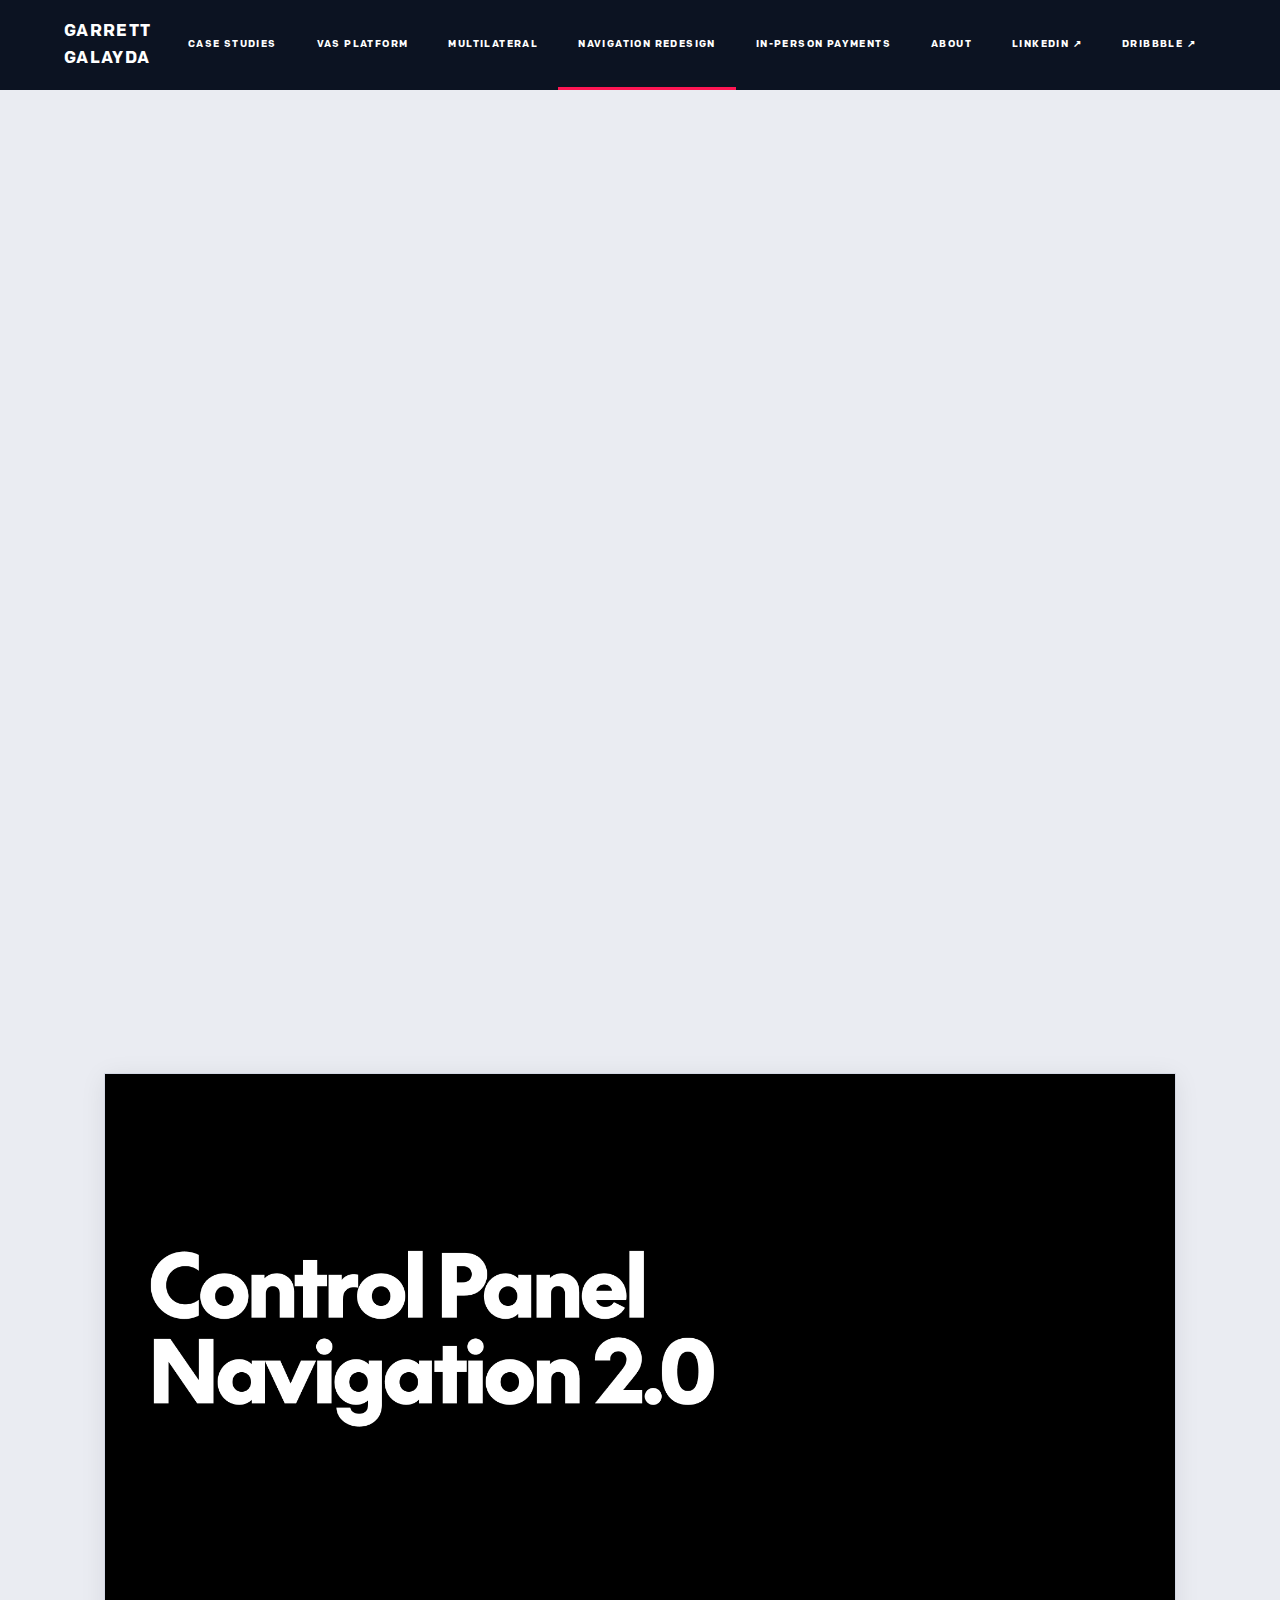
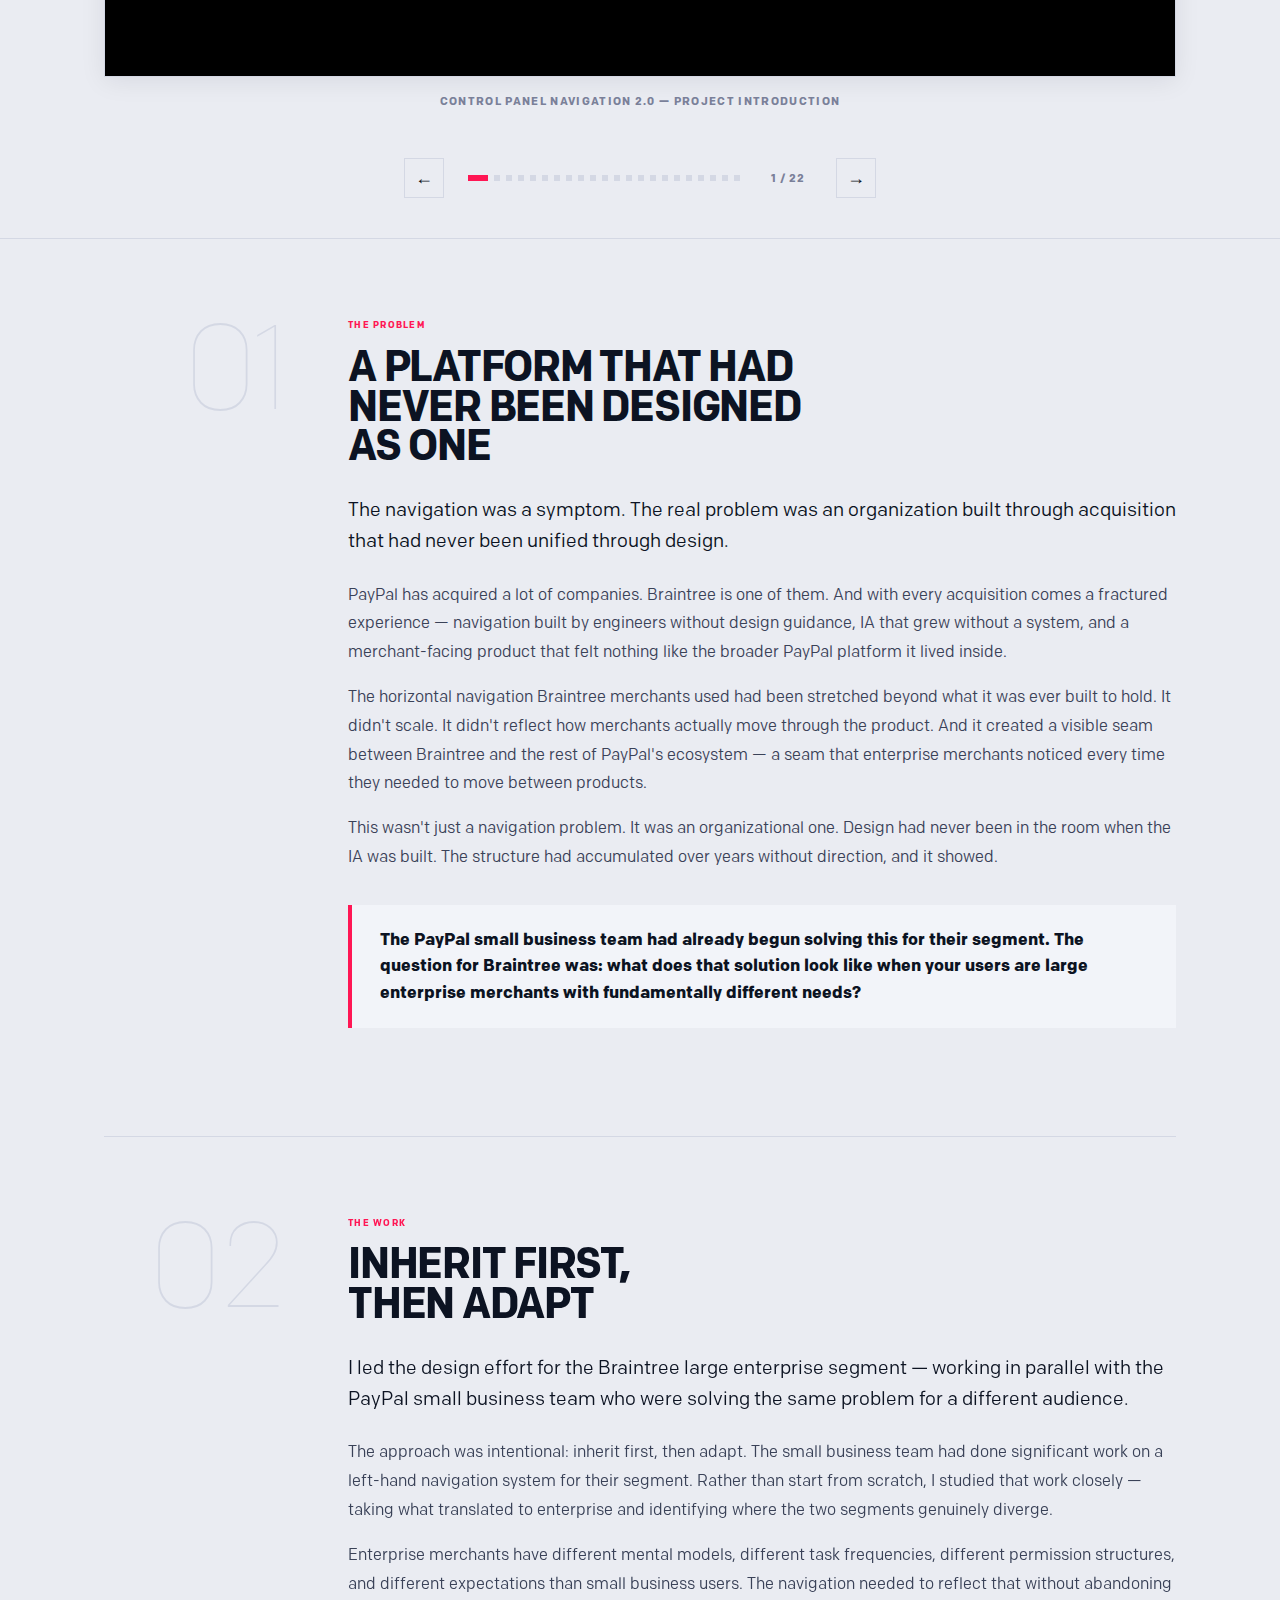
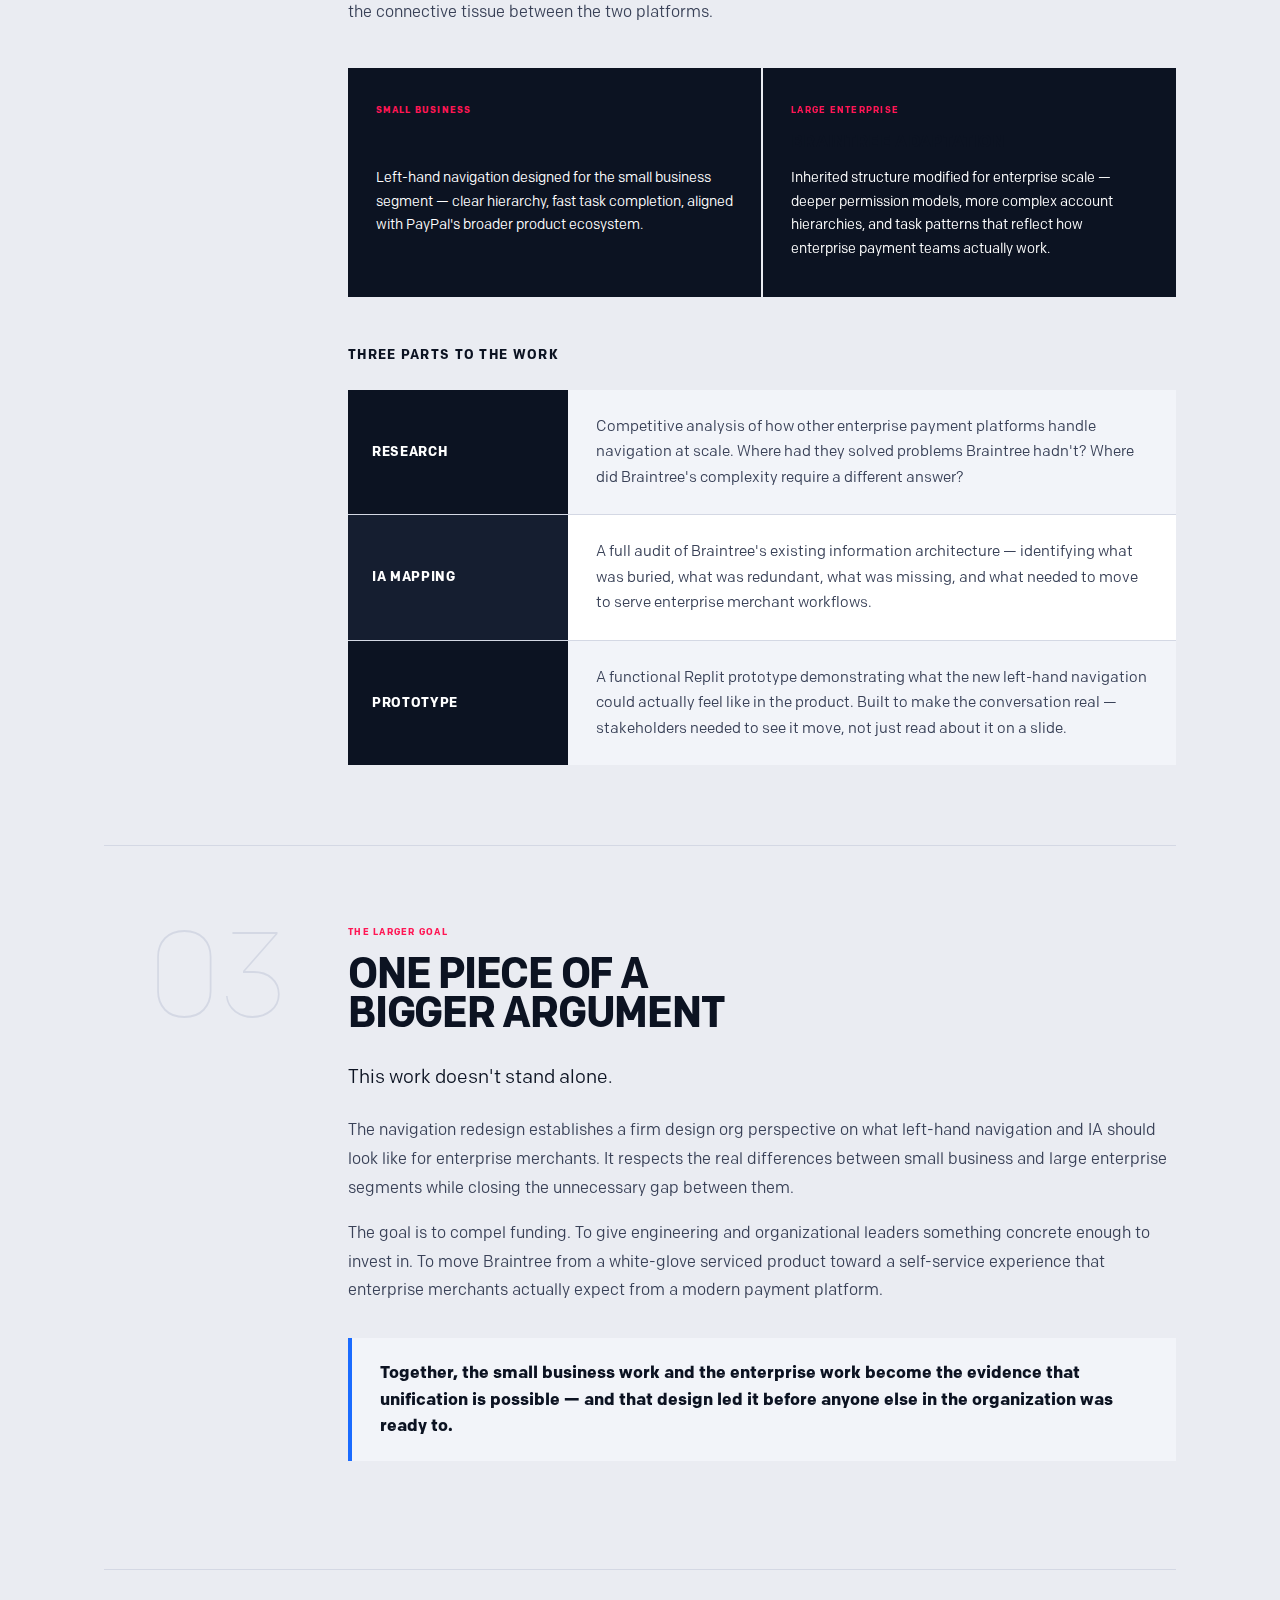
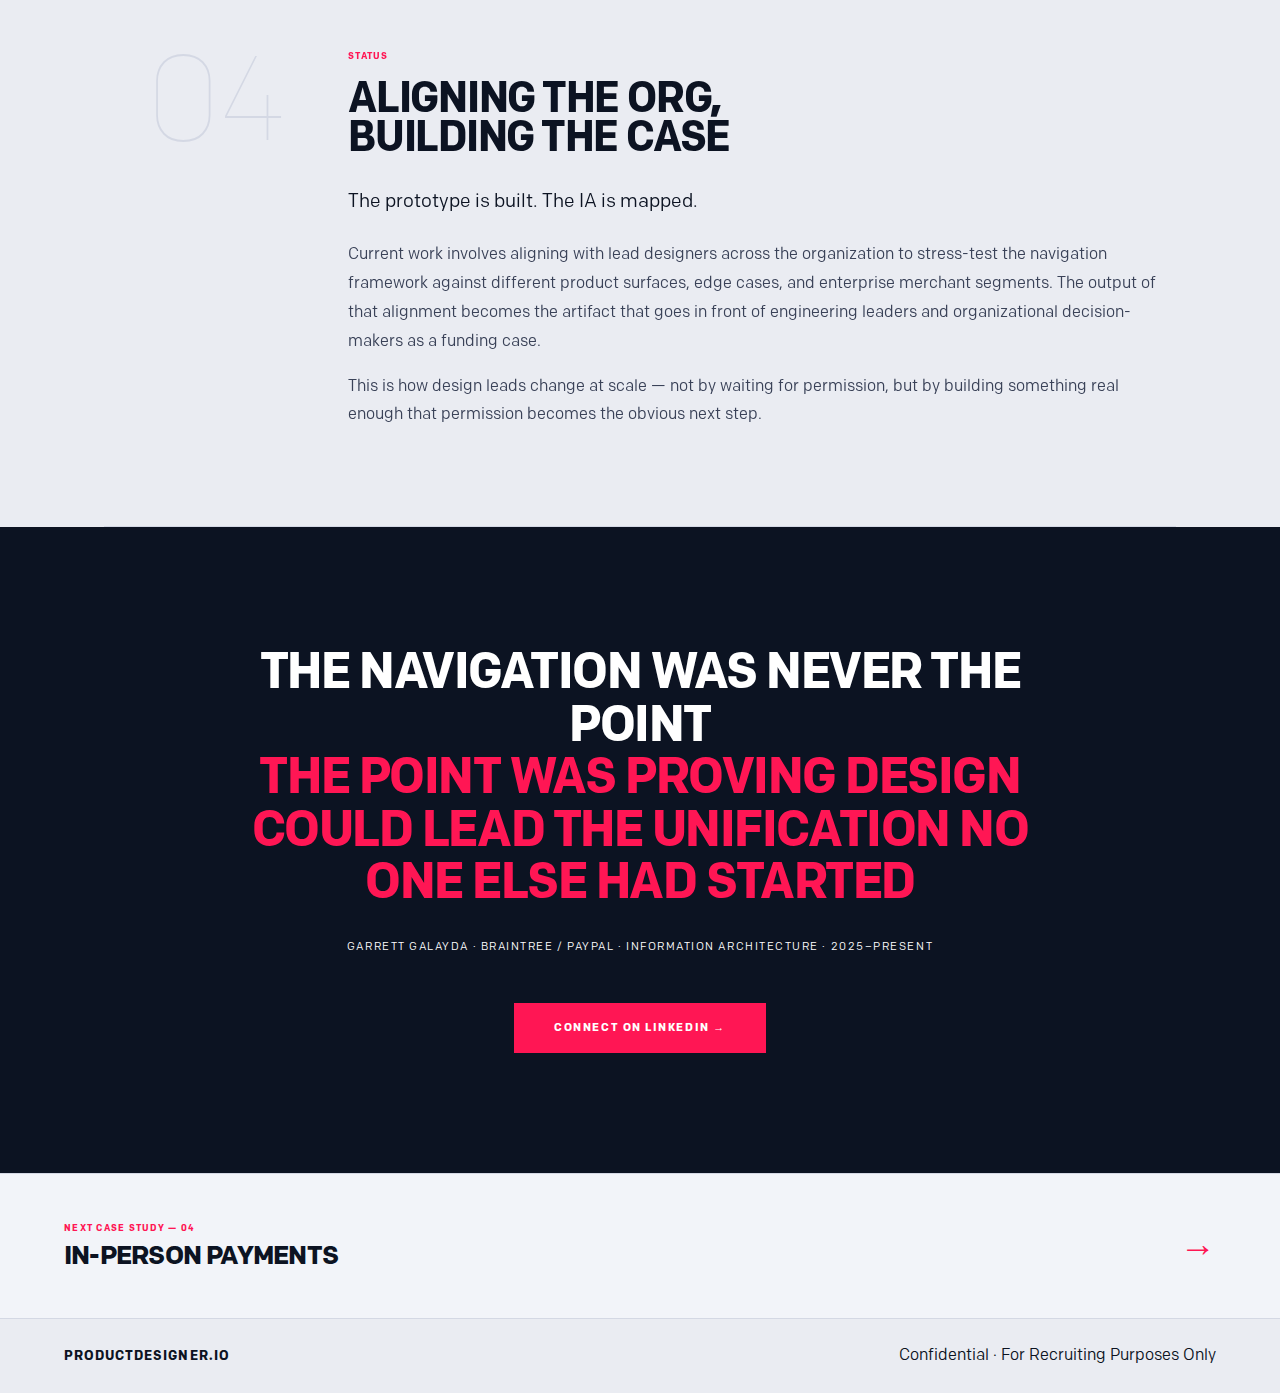
<file: cs5-nav-redesign.html>
<!DOCTYPE html>
<html lang="en">
<head>
<!-- Google tag (gtag.js) -->
<script async src="https://www.googletagmanager.com/gtag/js?id=G-KBLXFW5MWP"></script>
<meta charset="UTF-8">
<link rel="icon" type="image/x-icon" href="[data-uri]">
<link rel="icon" type="image/png" href="[data-uri]">
<link rel="apple-touch-icon" href="[data-uri]">
<meta name="viewport" content="width=device-width, initial-scale=1.0">
<title>Braintree Navigation Redesign — Garrett Galayda</title>
<style>@font-face{font-family:'Colfax';src:url('[data-uri]')format('woff');font-weight:100;font-display:swap}
@font-face{font-family:'Colfax';src:url('[data-uri]')format('woff');font-weight:300;font-display:swap}
@font-face{font-family:'Colfax';src:url('[data-uri]')format('woff');font-weight:400;font-display:swap}
@font-face{font-family:'Colfax';src:url('[data-uri]')format('woff');font-weight:700;font-display:swap}
:root{--bg:#EAECF2;--bg-card:#F2F4F9;--bg-mid:#151E30;--navy:#0C1322;--pink:#FF1654;--pink-dark:#CC0F40;--blue:#1A6BFF;--teal:#00C9A7;--body-text:#3A4258;--muted:#7A8099;--rule:#D4D8E4;--white:#FFFFFF;--td:-0.03em;--tl:0.14em;--tu:0.08em}
*,*::before,*::after{box-sizing:border-box;margin:0;padding:0}
html{font-size:16px;scroll-behavior:smooth}
body{background:var(--bg);color:var(--navy);font-family:'Colfax',sans-serif;font-weight:400;line-height:1.6;-webkit-font-smoothing:antialiased}
nav{background:var(--navy);padding:0 64px;display:flex;align-items:stretch;justify-content:space-between;position:sticky;top:0;z-index:100}
.nav-logo{font-family:'Colfax',sans-serif;font-weight:700;font-size:17px;color:var(--white);text-transform:uppercase;letter-spacing:var(--tu);display:flex;align-items:center;padding:18px 0;text-decoration:none}
.nav-logo span{color:var(--pink)}
.nav-links{display:flex;align-items:stretch}
.nav-link{font-family:'Colfax',sans-serif;font-weight:700;font-size:10px;letter-spacing:var(--tl);text-transform:uppercase;color:var(--white);text-decoration:none;padding:0 20px;display:flex;align-items:center;border-bottom:3px solid transparent;transition:color .2s,border-color .2s;white-space:nowrap}
.nav-link:hover{color:var(--white)}
.nav-link.active{color:var(--white);border-bottom-color:var(--pink)}
.hero{padding:80px 64px 64px;max-width:1200px;margin:0 auto}
.hero-tag{display:inline-block;background:var(--pink);color:var(--white);font-family:'Colfax',sans-serif;font-weight:700;font-size:10px;letter-spacing:var(--tl);text-transform:uppercase;padding:6px 14px;margin-bottom:32px;opacity:0;animation:fadeUp .6s .1s forwards}
.hero-title{font-family:'Colfax',sans-serif;font-weight:700;font-size:clamp(40px,5.5vw,76px);line-height:.97;color:var(--navy);text-transform:uppercase;letter-spacing:var(--td);margin-bottom:32px;max-width:900px;opacity:0;animation:fadeUp .6s .25s forwards}
.hero-sub{font-family:'Colfax',sans-serif;font-size:18px;font-weight:400;color:var(--body-text);max-width:620px;line-height:1.7;margin-bottom:48px;opacity:0;animation:fadeUp .6s .4s forwards}
.hero-meta{display:flex;border-top:2px solid var(--navy);border-bottom:1px solid var(--rule);padding:24px 0;opacity:0;animation:fadeUp .6s .55s forwards;flex-wrap:wrap;gap:20px}
.meta-item{padding-right:48px;border-right:1px solid var(--rule)}
.meta-item:last-child{border-right:none;padding-right:0}
.meta-label{font-family:'Colfax',sans-serif;font-weight:700;font-size:9px;letter-spacing:var(--tl);text-transform:uppercase;color:var(--pink);margin-bottom:4px}
.meta-value{font-family:'Colfax',sans-serif;font-weight:700;font-size:15px;color:var(--navy);text-transform:uppercase;letter-spacing:.04em}
.stats-row{display:grid;grid-template-columns:repeat(3,1fr);gap:2px;opacity:0;animation:fadeUp .6s .7s forwards}
.stat-card{background:var(--navy);padding:52px 48px;position:relative;overflow:hidden}
.stat-card::before{content:'';position:absolute;top:0;left:0;right:0;height:4px}
.stat-card:nth-child(1)::before{background:var(--pink)}
.stat-card:nth-child(2)::before{background:var(--blue)}
.stat-card:nth-child(3)::before{background:var(--teal)}
.stat-num{font-family:'Colfax',sans-serif;font-weight:700;font-size:68px;line-height:1;color:var(--white);letter-spacing:var(--td);margin-bottom:12px}
.stat-num .accent{color:var(--pink)}
.stat-card:nth-child(2) .stat-num .accent{color:var(--blue)}
.stat-card:nth-child(3) .stat-num .accent{color:var(--teal)}
.stat-desc{font-family:'Colfax',sans-serif;font-weight:400;font-size:14px;color:var(--white);line-height:1.6}
.main{max-width:1200px;margin:0 auto;padding:0 64px}
.section{padding:80px 0;border-bottom:1px solid var(--rule);opacity:1;transform:translateY(0);transition:opacity .65s ease,transform .65s ease}
.section.visible{opacity:1;transform:translateY(0)}
.section-grid{display:grid;grid-template-columns:180px 1fr;gap:64px;align-items:start}
.section-num{font-family:'Colfax',sans-serif;font-weight:100;font-size:120px;line-height:1;color:var(--rule);letter-spacing:-.04em;text-align:right;position:sticky;top:70px;margin-top:-12px}
.section-tag{font-family:'Colfax',sans-serif;font-weight:700;font-size:9px;letter-spacing:var(--tl);text-transform:uppercase;color:var(--pink);margin-bottom:14px}
h2{font-family:'Colfax',sans-serif;font-weight:700;font-size:clamp(30px,3.2vw,48px);line-height:.97;color:var(--navy);text-transform:uppercase;letter-spacing:var(--td);margin-bottom:28px}
h3{font-family:'Colfax',sans-serif;font-weight:700;font-size:11px;color:var(--navy);margin:28px 0 8px;text-transform:uppercase;letter-spacing:var(--tl)}
p{font-family:'Colfax',sans-serif;font-size:16px;line-height:1.8;color:var(--body-text);margin-bottom:16px;font-weight:400}
.lead{font-family:'Colfax',sans-serif;font-size:19px;font-weight:400;color:var(--navy);line-height:1.65;margin-bottom:24px}
.callout{border-left:4px solid var(--pink);padding:22px 28px;background:var(--bg-card);margin:28px 0}
.callout.blue{border-color:var(--blue)}
.callout.teal{border-color:var(--teal)}
.callout p{font-family:'Colfax',sans-serif;font-weight:700;font-size:17px;color:var(--navy);margin:0;line-height:1.55}
ul.styled{list-style:none;margin:20px 0;display:flex;flex-direction:column;gap:10px}
ul.styled li{display:flex;align-items:baseline;gap:14px;font-family:'Colfax',sans-serif;font-size:16px;color:var(--body-text);font-weight:400;line-height:1.6}
ul.styled li::before{content:'—';color:var(--pink);font-weight:700;flex-shrink:0}
ul.styled li strong{font-weight:700;color:var(--navy)}
.two-col{display:grid;grid-template-columns:1fr 1fr;gap:2px;margin:28px 0}
.three-col{display:grid;grid-template-columns:repeat(3,1fr);gap:2px;margin:28px 0}
.dark-card{background:var(--navy);padding:36px 28px;position:relative}
.light-card{background:var(--bg-card);border:1px solid var(--rule);padding:36px 32px;position:relative;overflow:hidden;transition:background .2s}
.light-card:hover{background:var(--white)}
.card-tag{font-family:'Colfax',sans-serif;font-weight:700;font-size:9px;letter-spacing:var(--tl);text-transform:uppercase;color:var(--pink);margin-bottom:10px;position:relative;z-index:2}
.card-title{font-family:'Colfax',sans-serif;font-weight:700;font-size:17px;text-transform:uppercase;letter-spacing:.02em;color:var(--navy);margin-bottom:10px;position:relative;z-index:2}
.card-text{font-family:'Colfax',sans-serif;font-size:14px;color:var(--body-text);line-height:1.7;font-weight:400;position:relative;z-index:2;margin:0}
.dark-card .card-text{color:var(--white)}
.dark-card .card-tag{color:var(--pink)}
.ghost-num{position:absolute;top:-16px;right:12px;font-family:'Colfax',sans-serif;font-weight:100;font-size:130px;color:var(--rule);line-height:1;pointer-events:none;letter-spacing:-.04em}
.sum-table{border:1px solid var(--rule);overflow:hidden;margin:28px 0}
.sum-row{display:grid;grid-template-columns:220px 1fr;border-bottom:1px solid var(--rule)}
.sum-row:last-child{border-bottom:none}
.sum-label{background:var(--navy);padding:24px;font-family:'Colfax',sans-serif;font-weight:700;font-size:13px;letter-spacing:.05em;text-transform:uppercase;color:var(--white);display:flex;align-items:center;line-height:1.3}
.sum-row:nth-child(even) .sum-label{background:var(--bg-mid)}
.sum-pink{color:var(--pink);display:block;font-size:8px;letter-spacing:var(--tl);margin-bottom:4px;font-weight:700;text-transform:uppercase}
.sum-desc{padding:24px 28px;font-family:'Colfax',sans-serif;font-size:15px;color:var(--body-text);line-height:1.7;font-weight:400;display:flex;align-items:center;background:var(--bg-card);margin:0}
.sum-row:nth-child(even) .sum-desc{background:var(--white)}
.closer{background:var(--navy);padding:120px 64px;text-align:center;position:relative;overflow:hidden}
.closer::before{content:'';position:absolute;font-family:'Colfax',sans-serif;font-weight:100;font-size:500px;color:rgba(255,255,255,.025);top:50%;left:50%;transform:translate(-50%,-50%);letter-spacing:-.06em;pointer-events:none}
.closer-quote{font-family:'Colfax',sans-serif;font-weight:700;font-size:clamp(26px,3.8vw,50px);color:var(--white);text-transform:uppercase;letter-spacing:var(--td);line-height:1.08;max-width:800px;margin:0 auto 28px;position:relative;z-index:2}
.closer-quote .pink{color:var(--pink)}
.closer-sub{font-family:'Colfax',sans-serif;font-size:11px;color:var(--white);position:relative;z-index:2;font-weight:400;letter-spacing:var(--tl);text-transform:uppercase;margin-bottom:48px}
.closer-btn{display:inline-block;background:var(--pink);color:var(--white);font-family:'Colfax',sans-serif;font-weight:700;font-size:11px;letter-spacing:var(--tl);text-transform:uppercase;padding:16px 40px;text-decoration:none;position:relative;z-index:2;transition:background .2s}
.closer-btn:hover{background:var(--pink-dark)}
.next-strip{background:var(--bg-card);border-top:1px solid var(--rule);padding:48px 64px;display:flex;align-items:center;justify-content:space-between;text-decoration:none;transition:background .2s}
.next-strip:hover{background:var(--white)}
.next-label{font-family:'Colfax',sans-serif;font-weight:700;font-size:9px;letter-spacing:var(--tl);text-transform:uppercase;color:var(--pink);margin-bottom:8px}
.next-title{font-family:'Colfax',sans-serif;font-weight:700;font-size:26px;text-transform:uppercase;color:var(--navy);letter-spacing:var(--td);line-height:1}
.next-arrow{font-family:'Colfax',sans-serif;font-weight:700;font-size:36px;color:var(--pink);line-height:1}
footer{background:var(--bg);border-top:1px solid var(--rule);padding:24px 64px;display:flex;justify-content:space-between;align-items:center}
.footer-name{font-family:'Colfax',sans-serif;font-weight:700;font-size:13px;color:var(--navy);text-transform:uppercase;letter-spacing:var(--tu);text-decoration:none}
.footer-note{font-family:'Colfax',sans-serif;font-size:11px;color:var(--muted);font-weight:400;letter-spacing:.08em;text-transform:uppercase}
@keyframes fadeUp{from{opacity:0;transform:translateY(16px)}to{opacity:1;transform:translateY(0)}}
.nav-hamburger{display:none;align-self:center}@media(max-width:900px){
  nav{padding:0 24px}
  .nav-links{display:none}
  .nav-links.open{display:flex;flex-direction:column;position:fixed;top:0;left:0;right:0;bottom:0;background:var(--navy);z-index:999;padding:80px 32px 48px;gap:0;align-items:flex-start;justify-content:center}
  .nav-links.open .nav-link{font-size:18px;letter-spacing:0.08em;padding:16px 0;border-bottom:1px solid rgba(255,255,255,0.08);width:100%;border-left:none;border-right:none;border-top:none}
  .nav-links.open .nav-link.active{border-bottom:1px solid rgba(255,255,255,0.08);color:var(--pink)}
  .nav-hamburger{display:flex;flex-direction:column;justify-content:center;gap:5px;width:40px;height:40px;cursor:pointer;padding:8px;background:none;border:none;z-index:1000;position:relative}
  .nav-hamburger span{display:block;width:24px;height:2px;background:var(--white);transition:transform 0.25s ease,opacity 0.25s ease}
  .nav-hamburger.open span:nth-child(1){transform:translateY(7px) rotate(45deg)}
  .nav-hamburger.open span:nth-child(2){opacity:0}
  .nav-hamburger.open span:nth-child(3){transform:translateY(-7px) rotate(-45deg)}
  .hero,.main,footer,.closer,.next-strip{padding-left:24px;padding-right:24px}
  .section-grid{grid-template-columns:1fr;gap:16px}
  .section-num{display:none}
  .stats-row,.two-col,.three-col{grid-template-columns:1fr}
  .sum-row{grid-template-columns:1fr}
  .meta-item{border-right:none;padding-right:0}
  footer{flex-direction:column;gap:10px;text-align:center;padding:20px 24px}
}

.closer-cta-link{
  display:inline-block;
  font-family:'Colfax',sans-serif;
  font-weight:700;
  font-size:15px;
  letter-spacing:0.06em;
  color:var(--pink);
  text-decoration:none;
  border-bottom:1px solid var(--pink);
  padding-bottom:2px;
  position:relative;
  z-index:2;
  transition:opacity 0.2s;
}
.closer-cta-link:hover{opacity:0.75}

.slideshow-section{background:var(--bg);padding:0;border-bottom:1px solid var(--rule);overflow:hidden}
.slideshow-inner{max-width:1200px;margin:0 auto}
.slideshow-track-wrap{overflow:hidden}
.slideshow-track{display:flex;transition:transform 0.4s ease}
.slide{flex-shrink:0;width:100%;padding:48px 64px;box-sizing:border-box}
.slide img{width:100%;height:auto;display:block;border:1px solid var(--rule);box-shadow:0 4px 24px rgba(12,19,34,0.08)}
.slide-caption{font-family:'Colfax',sans-serif;font-size:11px;font-weight:700;letter-spacing:0.12em;text-transform:uppercase;color:var(--muted);margin-top:16px;text-align:center}
.slideshow-controls{display:flex;align-items:center;justify-content:center;gap:24px;padding:0 64px 40px}
.slide-btn{background:none;border:1px solid var(--rule);color:var(--navy);width:40px;height:40px;cursor:pointer;font-family:'Colfax',sans-serif;font-weight:700;font-size:18px;display:flex;align-items:center;justify-content:center;transition:background 0.2s,color 0.2s}
.slide-btn:hover{background:var(--navy);color:var(--white)}
.slide-dots{display:flex;gap:8px;align-items:center}
.slide-dot{width:6px;height:6px;background:var(--rule);cursor:pointer;transition:background 0.2s,width 0.2s;border:none;padding:0}
.slide-dot.active{background:var(--pink);width:20px}
.slide-counter{font-family:'Colfax',sans-serif;font-size:11px;font-weight:700;letter-spacing:0.1em;color:var(--muted);min-width:48px;text-align:center}
@media(max-width:900px){.slide{padding:32px 24px}.slideshow-controls{padding:0 24px 32px}}

.slideshow-section{background:var(--bg);padding:0;border-bottom:1px solid var(--rule);overflow:hidden}
.slideshow-inner{max-width:1200px;margin:0 auto}
.slideshow-track-wrap{overflow:hidden}
.slideshow-track{display:flex;transition:transform 0.4s ease}
.slide{flex-shrink:0;width:100%;padding:48px 64px;box-sizing:border-box}
.slide img{width:100%;height:auto;display:block;border:1px solid var(--rule);box-shadow:0 4px 24px rgba(12,19,34,0.08)}
.slide-caption{font-family:'Colfax',sans-serif;font-size:11px;font-weight:700;letter-spacing:0.12em;text-transform:uppercase;color:var(--muted);margin-top:16px;text-align:center}
.slideshow-controls{display:flex;align-items:center;justify-content:center;gap:24px;padding:0 64px 40px}
.slide-btn{background:none;border:1px solid var(--rule);color:var(--navy);width:40px;height:40px;cursor:pointer;font-family:'Colfax',sans-serif;font-weight:700;font-size:18px;display:flex;align-items:center;justify-content:center;transition:background 0.2s,color 0.2s}
.slide-btn:hover{background:var(--navy);color:var(--white)}
.slide-dots{display:flex;gap:6px;align-items:center;flex-wrap:wrap;max-width:300px;justify-content:center}
.slide-dot{width:6px;height:6px;background:var(--rule);cursor:pointer;transition:background 0.2s,width 0.2s;border:none;padding:0;flex-shrink:0}
.slide-dot.active{background:var(--pink);width:20px}
.slide-counter{font-family:'Colfax',sans-serif;font-size:11px;font-weight:700;letter-spacing:0.1em;color:var(--muted);min-width:48px;text-align:center}
@media(max-width:900px){.slide{padding:32px 24px}.slideshow-controls{padding:0 24px 32px}}
</style>
</head>
<body>

<nav>
  <a href="index.html" class="nav-logo">Garrett Galayda</a>
  <button class="nav-hamburger" id="navHamburger" aria-label="Toggle menu" onclick="toggleNav()"><span></span><span></span><span></span></button>
  <div class="nav-links" id="navLinks">
    <a href="casestudies.html" class="nav-link">Case Studies</a>
    <a href="cs1-vas-platform.html" class="nav-link">VAS Platform</a>
    <a href="cs4-multilateral.html" class="nav-link">Multilateral</a>
    <a href="cs5-nav-redesign.html" class="nav-link active">Navigation Redesign</a>
    <a href="cs3-inperson.html" class="nav-link">In-Person Payments</a>
    <a href="about.html" class="nav-link">About</a>
    <a href="https://www.linkedin.com/in/garrettgalayda/" class="nav-link" target="_blank">LinkedIn ↗</a>
    <a href="https://dribbble.com/fireintheattic" class="nav-link" target="_blank">Dribbble ↗</a>
  </div>
</nav>

<section class="hero">
  <div class="hero-tag">Case Study 04 · Information Architecture · 2025–Present</div>
  <h1 class="hero-title">Braintree<br>Navigation<br>Redesign</h1>
  <p class="hero-sub">How a navigation redesign became the opening argument in a company-wide case for platform unification.</p>
  <div class="hero-meta">
    <div class="meta-item"><div class="meta-label">Role</div><div class="meta-value">Staff Product Designer</div></div>
    <div class="meta-item"><div class="meta-label">Team</div><div class="meta-value">Cross-Pod · UX Research · Content Design</div></div>
    <div class="meta-item"><div class="meta-label">Company</div><div class="meta-value">Braintree / PayPal</div></div>
    <div class="meta-item"><div class="meta-label">Timeline</div><div class="meta-value">2025 – Present</div></div>
  </div>
</section>

<div class="stats-row">
  <div class="stat-card">
    <div class="stat-num">200+</div>
    <div class="stat-desc">Merchant-focused designers aligned around a single vision for platform unification.</div>
  </div>
  <div class="stat-card">
    <div class="stat-num">1</div>
    <div class="stat-desc">Horizontal nav that didn't scale, replaced with a left-hand system built for enterprise.</div>
  </div>
  <div class="stat-card">
    <div class="stat-num">0→1</div>
    <div class="stat-desc">Design org perspective on enterprise IA — established for the first time.</div>
  </div>
</div>

<!-- SLIDESHOW -->
<div class="slideshow-section">
  <div class="slideshow-inner">
    <div class="slideshow-track-wrap">
      <div class="slideshow-track" id="cs5Track">
      <div class="slide">
        <img src="images/N001.jpg" alt="Control Panel Navigation 2.0 — Project introduction">
        <div class="slide-caption">Control Panel Navigation 2.0 — Project introduction</div>
      </div>
      <div class="slide">
        <img src="images/N002.jpg" alt="The Problem — Navigation reflects internal system structure">
        <div class="slide-caption">The Problem — Navigation reflects internal system structure</div>
      </div>
      <div class="slide">
        <img src="images/N003.jpg" alt="IA Audit — Current navigation mapped against system structure">
        <div class="slide-caption">IA Audit — Current navigation mapped against system structure</div>
      </div>
      <div class="slide">
        <img src="images/N004.jpg" alt="IA Audit Spreadsheet — URL structures do not reflect navigation">
        <div class="slide-caption">IA Audit Spreadsheet — URL structures do not reflect navigation</div>
      </div>
      <div class="slide">
        <img src="images/N005.jpg" alt="Current Traffic — High traffic vs new features data">
        <div class="slide-caption">Current Traffic — High traffic vs new features data</div>
      </div>
      <div class="slide">
        <img src="images/N006.jpg" alt="Payment Tools — Discovery is happening here">
        <div class="slide-caption">Payment Tools — Discovery is happening here</div>
      </div>
      <div class="slide">
        <img src="images/N007.jpg" alt="Navigation by Role — Admin, Support/Ops, and Developer patterns">
        <div class="slide-caption">Navigation by Role — Admin, Support/Ops, and Developer patterns</div>
      </div>
      <div class="slide">
        <img src="images/N008.jpg" alt="Left Navigation — Establishing a single consistent nav model">
        <div class="slide-caption">Left Navigation — Establishing a single consistent nav model</div>
      </div>
      <div class="slide">
        <img src="images/N009.jpg" alt="Sidebar vs Horizontal — Why sidebar wins at enterprise scale">
        <div class="slide-caption">Sidebar vs Horizontal — Why sidebar wins at enterprise scale</div>
      </div>
      <div class="slide">
        <img src="images/N010.jpg" alt="Small Business vs Enterprise — Side by side nav comparison">
        <div class="slide-caption">Small Business vs Enterprise — Side by side nav comparison</div>
      </div>
      <div class="slide">
        <img src="images/N011.jpg" alt="Grouping — IA structure: Home, Payment Tools, Activity, Operations, Integrations, Settings">
        <div class="slide-caption">Grouping — IA structure: Home, Payment Tools, Activity, Operations, Integrations, Settings</div>
      </div>
      <div class="slide">
        <img src="images/N012.jpg" alt="Slide 12">
        <div class="slide-caption">Slide 12</div>
      </div>
      <div class="slide">
        <img src="images/N013.jpg" alt="Prototype — Section introduction">
        <div class="slide-caption">Prototype — Section introduction</div>
      </div>
      <div class="slide">
        <img src="images/N014.jpg" alt="Slide 14">
        <div class="slide-caption">Slide 14</div>
      </div>
      <div class="slide">
        <img src="images/N015.jpg" alt="Slide 15">
        <div class="slide-caption">Slide 15</div>
      </div>
      <div class="slide">
        <img src="images/N016.jpg" alt="Slide 16">
        <div class="slide-caption">Slide 16</div>
      </div>
      <div class="slide">
        <img src="images/N017.jpg" alt="Slide 17">
        <div class="slide-caption">Slide 17</div>
      </div>
      <div class="slide">
        <img src="images/N018.jpg" alt="Slide 18">
        <div class="slide-caption">Slide 18</div>
      </div>
      <div class="slide">
        <img src="images/N019.jpg" alt="Slide 19">
        <div class="slide-caption">Slide 19</div>
      </div>
      <div class="slide">
        <img src="images/N020.jpg" alt="Slide 20">
        <div class="slide-caption">Slide 20</div>
      </div>
      <div class="slide">
        <img src="images/N021.jpg" alt="Slide 21">
        <div class="slide-caption">Slide 21</div>
      </div>
      <div class="slide">
        <img src="images/N022.jpg" alt="Slide 22">
        <div class="slide-caption">Slide 22</div>
      </div>
      </div>
    </div>
    <div class="slideshow-controls">
      <button class="slide-btn" onclick="cs5Slide(-1)">←</button>
      <div class="slide-dots" id="cs5Dots">
      <button class="slide-dot active"></button>
      <button class="slide-dot"></button>
      <button class="slide-dot"></button>
      <button class="slide-dot"></button>
      <button class="slide-dot"></button>
      <button class="slide-dot"></button>
      <button class="slide-dot"></button>
      <button class="slide-dot"></button>
      <button class="slide-dot"></button>
      <button class="slide-dot"></button>
      <button class="slide-dot"></button>
      <button class="slide-dot"></button>
      <button class="slide-dot"></button>
      <button class="slide-dot"></button>
      <button class="slide-dot"></button>
      <button class="slide-dot"></button>
      <button class="slide-dot"></button>
      <button class="slide-dot"></button>
      <button class="slide-dot"></button>
      <button class="slide-dot"></button>
      <button class="slide-dot"></button>
      <button class="slide-dot"></button>
      </div>
      <span class="slide-counter" id="cs5Counter">1 / 22</span>
      <button class="slide-btn" onclick="cs5Slide(1)">→</button>
    </div>
  </div>
</div>

<div class="main">

  <div class="section">
    <div class="section-grid">
      <div class="section-num">01</div>
      <div>
        <div class="section-tag">The Problem</div>
        <h2>A Platform That Had<br>Never Been Designed<br>as One</h2>
        <p class="lead">The navigation was a symptom. The real problem was an organization built through acquisition that had never been unified through design.</p>
        <p>PayPal has acquired a lot of companies. Braintree is one of them. And with every acquisition comes a fractured experience — navigation built by engineers without design guidance, IA that grew without a system, and a merchant-facing product that felt nothing like the broader PayPal platform it lived inside.</p>
        <p>The horizontal navigation Braintree merchants used had been stretched beyond what it was ever built to hold. It didn't scale. It didn't reflect how merchants actually move through the product. And it created a visible seam between Braintree and the rest of PayPal's ecosystem — a seam that enterprise merchants noticed every time they needed to move between products.</p>
        <p>This wasn't just a navigation problem. It was an organizational one. Design had never been in the room when the IA was built. The structure had accumulated over years without direction, and it showed.</p>
        <div class="callout" style="margin-top:32px;">
          <p>The PayPal small business team had already begun solving this for their segment. The question for Braintree was: what does that solution look like when your users are large enterprise merchants with fundamentally different needs?</p>
        </div>
      </div>
    </div>
  </div>

  <div class="section">
    <div class="section-grid">
      <div class="section-num">02</div>
      <div>
        <div class="section-tag">The Work</div>
        <h2>Inherit First,<br>Then Adapt</h2>
        <p class="lead">I led the design effort for the Braintree large enterprise segment — working in parallel with the PayPal small business team who were solving the same problem for a different audience.</p>
        <p>The approach was intentional: inherit first, then adapt. The small business team had done significant work on a left-hand navigation system for their segment. Rather than start from scratch, I studied that work closely — taking what translated to enterprise and identifying where the two segments genuinely diverge.</p>
        <p>Enterprise merchants have different mental models, different task frequencies, different permission structures, and different expectations than small business users. The navigation needed to reflect that without abandoning the connective tissue between the two platforms. </p>

        <div class="two-col" style="margin-top:40px;">
          <div class="dark-card">
            <div class="card-tag">Small Business</div>
            <div class="card-title">PayPal Nav System</div>
            <p class="card-text">Left-hand navigation designed for the small business segment — clear hierarchy, fast task completion, aligned with PayPal's broader product ecosystem.</p>
          </div>
          <div class="dark-card">
            <div class="card-tag">Large Enterprise</div>
            <div class="card-title">Braintree Adaptation</div>
            <p class="card-text">Inherited structure modified for enterprise scale — deeper permission models, more complex account hierarchies, and task patterns that reflect how enterprise payment teams actually work.</p>
          </div>
        </div>

        <h3 style="font-family:'Colfax',sans-serif;font-weight:700;font-size:13px;letter-spacing:0.1em;text-transform:uppercase;color:var(--navy);margin-top:48px;margin-bottom:24px;">Three Parts to the Work</h3>

        <div class="sum-grid">
          <div class="sum-row">
            <div class="sum-label">Research</div>
            <div class="sum-desc">Competitive analysis of how other enterprise payment platforms handle navigation at scale. Where had they solved problems Braintree hadn't? Where did Braintree's complexity require a different answer?</div>
          </div>
          <div class="sum-row">
            <div class="sum-label">IA Mapping</div>
            <div class="sum-desc">A full audit of Braintree's existing information architecture — identifying what was buried, what was redundant, what was missing, and what needed to move to serve enterprise merchant workflows.</div>
          </div>
          <div class="sum-row">
            <div class="sum-label">Prototype</div>
            <div class="sum-desc">A functional Replit prototype demonstrating what the new left-hand navigation could actually feel like in the product. Built to make the conversation real — stakeholders needed to see it move, not just read about it on a slide.</div>
          </div>
        </div>
      </div>
    </div>
  </div>

  <div class="section">
    <div class="section-grid">
      <div class="section-num">03</div>
      <div>
        <div class="section-tag">The Larger Goal</div>
        <h2>One Piece of a<br>Bigger Argument</h2>
        <p class="lead">This work doesn't stand alone. </p>
        
        <p>The navigation redesign establishes a firm design org perspective on what left-hand navigation and IA should look like for enterprise merchants. It respects the real differences between small business and large enterprise segments while closing the unnecessary gap between them.</p>
        <p>The goal is to compel funding. To give engineering and organizational leaders something concrete enough to invest in. To move Braintree from a white-glove serviced product toward a self-service experience that enterprise merchants actually expect from a modern payment platform.</p>
        <div class="callout blue" style="margin-top:32px;">
          <p>Together, the small business work and the enterprise work become the evidence that unification is possible — and that design led it before anyone else in the organization was ready to.</p>
        </div>
      </div>
    </div>
  </div>

  <div class="section">
    <div class="section-grid">
      <div class="section-num">04</div>
      <div>
        <div class="section-tag">Status</div>
        <h2>Aligning the Org,<br>Building the Case</h2>
        <p class="lead">The prototype is built. The IA is mapped. </p>
        <p>Current work involves aligning with lead designers across the organization to stress-test the navigation framework against different product surfaces, edge cases, and enterprise merchant segments. The output of that alignment becomes the artifact that goes in front of engineering leaders and organizational decision-makers as a funding case.</p>
        <p>This is how design leads change at scale — not by waiting for permission, but by building something real enough that permission becomes the obvious next step.</p>
      </div>
    </div>
  </div>

</div>

<div class="closer">
  <div class="closer-quote">The navigation was never the point<br><span class="pink">The point was proving design could lead the unification no one else had started</span></div>
  <div class="closer-sub">Garrett Galayda · Braintree / PayPal · Information Architecture · 2025–Present</div>
  <a href="https://www.linkedin.com/in/garrettgalayda/" target="_blank" class="closer-btn">Connect on LinkedIn →</a>
</div>

<a href="cs3-inperson.html" class="next-strip">
  <div>
    <div class="next-label">Next Case Study — 04</div>
    <div class="next-title">In-Person Payments</div>
  </div>
  <div class="next-arrow">→</div>
</a>

<footer>
  <a href="http://productdesigner.io" target="_blank" class="footer-name">productdesigner.io</a>
  <span class="footer-right">Confidential · For Recruiting Purposes Only</span>
</footer>

<script>
function toggleNav(){
  var btn = document.getElementById('navHamburger');
  var links = document.getElementById('navLinks');
  btn.classList.toggle('open');
  links.classList.toggle('open');
  document.body.style.overflow = links.classList.contains('open') ? 'hidden' : '';
}
document.querySelectorAll('.nav-link').forEach(function(link){
  link.addEventListener('click', function(){
    document.getElementById('navHamburger').classList.remove('open');
    document.getElementById('navLinks').classList.remove('open');
    document.body.style.overflow = '';
  });
});
</script>
<script>
  const sections = document.querySelectorAll('.section');
  const io = new IntersectionObserver(entries => {
    entries.forEach(e => { if (e.isIntersecting) e.target.classList.add('visible'); });
  });
  sections.forEach(s => io.observe(s));
</script>
<script>
var cs5Current = 0;
function cs5Slide(dir) {
  var track = document.getElementById('cs5Track');
  var slides = track.querySelectorAll('.slide');
  var dots = document.getElementById('cs5Dots').querySelectorAll('.slide-dot');
  var counter = document.getElementById('cs5Counter');
  cs5Current = (cs5Current + dir + slides.length) % slides.length;
  track.style.transform = 'translateX(-' + (cs5Current * 100) + '%)';
  dots.forEach(function(d, i) { d.classList.toggle('active', i === cs5Current); });
  counter.textContent = (cs5Current + 1) + ' / ' + slides.length;
}
document.addEventListener('DOMContentLoaded', function() {
  document.getElementById('cs5Dots').querySelectorAll('.slide-dot').forEach(function(dot, i) {
    dot.addEventListener('click', function() { cs5Slide(i - cs5Current); });
  });
});
</script>
</body>
</html>
</file>
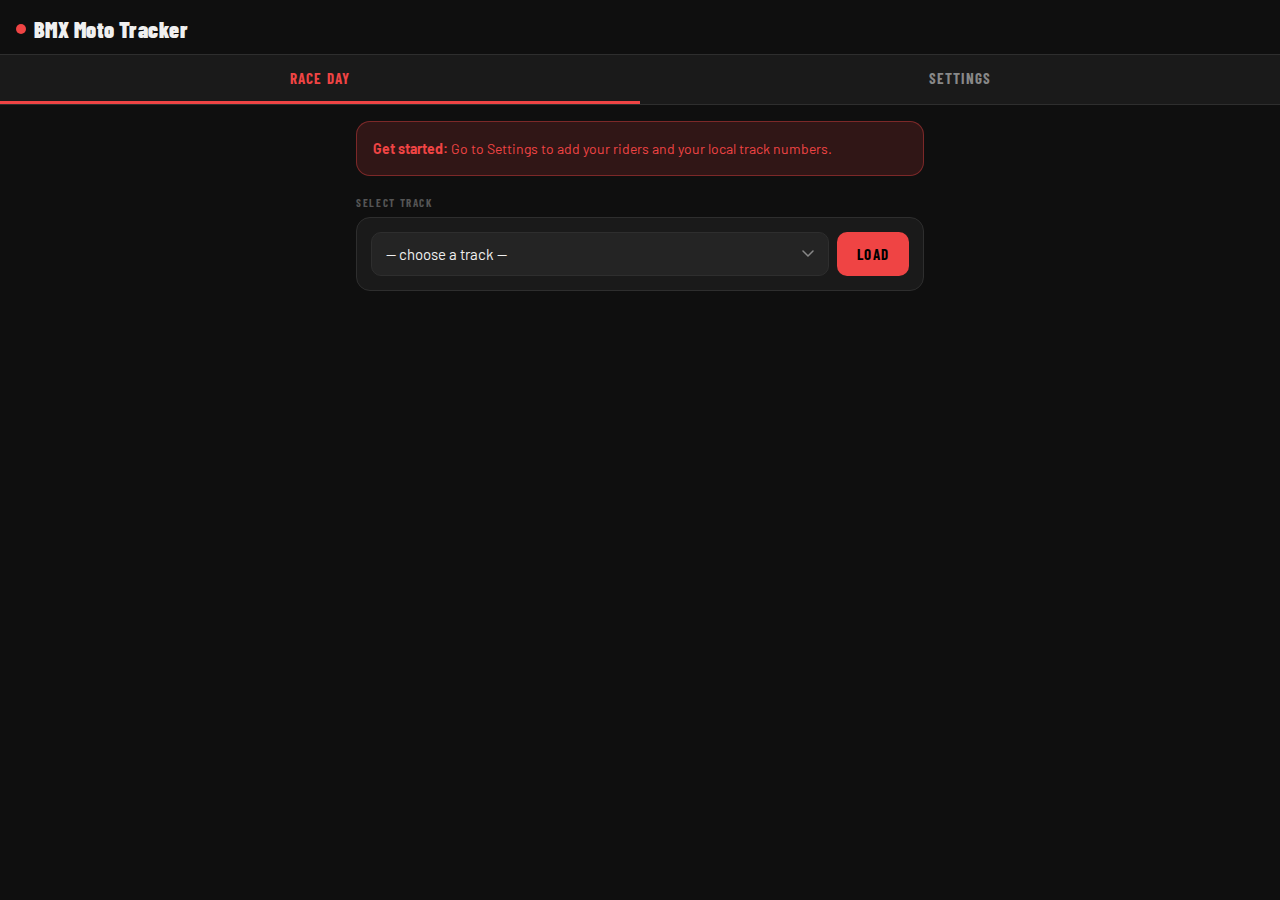
<file: moto-tracker.html>
<!DOCTYPE html>
<html lang="en">
<head>
<meta charset="UTF-8">
<meta name="viewport" content="width=device-width, initial-scale=1.0, maximum-scale=1.0, user-scalable=no">
<meta name="apple-mobile-web-app-capable" content="yes">
<meta name="apple-mobile-web-app-status-bar-style" content="black">
<meta name="apple-mobile-web-app-title" content="Moto Tracker">
<meta name="theme-color" content="#0f0f0f">
<title>BMX Moto Tracker</title>
<link rel="preconnect" href="https://fonts.googleapis.com">
<link href="https://fonts.googleapis.com/css2?family=Barlow+Condensed:wght@400;600;700;900&family=Barlow:wght@400;500;600&display=swap" rel="stylesheet">
<style>
  :root {
    --bg: #0f0f0f;
    --surface: #1a1a1a;
    --surface2: #242424;
    --border: #2e2e2e;
    --orange: #ef4444;
    --orange-dim: rgba(239,68,68,0.15);
    --orange-border: rgba(239,68,68,0.4);
    --text: #f0f0f0;
    --text-muted: #888;
    --text-dim: #555;
    --green: #22c55e;
    --green-dim: rgba(34,197,94,0.15);
    --blue: #3b82f6;
    --blue-dim: rgba(59,130,246,0.15);
    --red: #ef4444;
    --radius: 10px;
    --radius-lg: 14px;
  }

  * { box-sizing: border-box; margin: 0; padding: 0; -webkit-tap-highlight-color: transparent; }

  html, body {
    background: var(--bg);
    color: var(--text);
    font-family: 'Barlow', sans-serif;
    min-height: 100vh;
    overscroll-behavior: none;
  }

  .header {
    display: flex;
    align-items: center;
    justify-content: space-between;
    padding: 16px 16px 12px;
    border-bottom: 1px solid var(--border);
    position: sticky;
    top: 0;
    background: var(--bg);
    z-index: 10;
  }

  .logo {
    font-family: 'Barlow Condensed', sans-serif;
    font-weight: 900;
    font-size: 22px;
    letter-spacing: 0.02em;
    color: var(--text);
    display: flex;
    align-items: center;
    gap: 8px;
  }

  .logo-dot {
    width: 10px; height: 10px;
    background: var(--orange);
    border-radius: 50%;
    display: inline-block;
  }

  .tabs {
    display: flex;
    background: var(--surface);
    border-bottom: 1px solid var(--border);
  }

  .tab {
    flex: 1;
    padding: 14px 8px;
    font-family: 'Barlow Condensed', sans-serif;
    font-weight: 700;
    font-size: 15px;
    letter-spacing: 0.08em;
    text-transform: uppercase;
    color: var(--text-muted);
    background: none;
    border: none;
    cursor: pointer;
    border-bottom: 3px solid transparent;
    transition: color 0.15s, border-color 0.15s;
  }
  .tab.active { color: var(--orange); border-bottom-color: var(--orange); }

  .content { padding: 16px; max-width: 600px; margin: 0 auto; }

  .label {
    font-family: 'Barlow Condensed', sans-serif;
    font-weight: 700;
    font-size: 11px;
    letter-spacing: 0.15em;
    text-transform: uppercase;
    color: var(--text-dim);
    margin-bottom: 8px;
    margin-top: 20px;
  }
  .label:first-child { margin-top: 0; }

  .card {
    background: var(--surface);
    border: 1px solid var(--border);
    border-radius: var(--radius-lg);
    padding: 14px;
    margin-bottom: 10px;
  }

  input[type="text"], select {
    width: 100%;
    background: var(--surface2);
    border: 1px solid var(--border);
    border-radius: var(--radius);
    color: var(--text);
    font-family: 'Barlow', sans-serif;
    font-size: 15px;
    padding: 12px 14px;
    outline: none;
    transition: border-color 0.15s;
    -webkit-appearance: none;
  }
  input[type="text"]:focus, select:focus { border-color: var(--orange); }
  input[type="text"]::placeholder { color: var(--text-dim); }

  select {
    background-image: url("data:image/svg+xml,%3Csvg xmlns='http://www.w3.org/2000/svg' width='12' height='8' viewBox='0 0 12 8'%3E%3Cpath d='M1 1l5 5 5-5' stroke='%23888' stroke-width='1.5' fill='none' stroke-linecap='round'/%3E%3C/svg%3E");
    background-repeat: no-repeat;
    background-position: right 14px center;
    padding-right: 38px;
    cursor: pointer;
  }
  select option { background: #1a1a1a; }

  .btn {
    font-family: 'Barlow Condensed', sans-serif;
    font-weight: 700;
    font-size: 15px;
    letter-spacing: 0.08em;
    text-transform: uppercase;
    padding: 12px 20px;
    border-radius: var(--radius);
    border: none;
    cursor: pointer;
    transition: opacity 0.15s, transform 0.1s;
    white-space: nowrap;
  }
  .btn:active { transform: scale(0.97); }
  .btn-orange { background: var(--orange); color: #000; }
  .btn-orange:hover { opacity: 0.9; }
  .btn-full { width: 100%; margin-top: 10px; }

  .input-row { display: flex; gap: 8px; align-items: stretch; }
  .input-row input, .input-row select { flex: 1; }
  .input-row .btn { flex-shrink: 0; }
  .input-pair { display: grid; grid-template-columns: 1fr 1fr; gap: 8px; margin-bottom: 8px; }

  .pill-list { display: flex; flex-wrap: wrap; gap: 6px; margin-top: 10px; }
  .pill {
    display: inline-flex; align-items: center; gap: 6px;
    background: var(--surface2); border: 1px solid var(--border);
    border-radius: 99px; padding: 6px 10px 6px 13px;
    font-size: 13px; font-family: 'Barlow Condensed', sans-serif;
    font-weight: 600; letter-spacing: 0.04em; color: var(--text);
  }
  .pill-x {
    background: none; border: none; cursor: pointer;
    color: var(--text-dim); font-size: 18px; line-height: 1;
    padding: 0; display: flex; align-items: center; transition: color 0.15s;
  }
  .pill-x:hover { color: var(--red); }

  .track-item {
    display: flex; align-items: center; justify-content: space-between;
    padding: 10px 12px; background: var(--surface2);
    border-radius: var(--radius); margin-top: 6px;
  }
  .track-item-name {
    font-family: 'Barlow Condensed', sans-serif;
    font-weight: 700; font-size: 15px; color: var(--text);
  }
  .track-item-num { font-size: 12px; color: var(--text-dim); margin-top: 1px; }
  .track-item-x {
    background: none; border: none; cursor: pointer;
    color: var(--text-dim); font-size: 20px; padding: 4px 8px;
    transition: color 0.15s;
  }
  .track-item-x:hover { color: var(--red); }

  .load-row { display: flex; gap: 8px; align-items: stretch; }
  .load-row select { flex: 1; }
  .error-msg { font-size: 13px; color: var(--red); margin-top: 8px; display: none; }

  /* ── Event title ── */
  .event-title {
    font-family: 'Barlow Condensed', sans-serif;
    font-weight: 900; font-size: 20px; letter-spacing: 0.02em;
    color: var(--text); margin-bottom: 14px; margin-top: 20px;
    padding-bottom: 10px; border-bottom: 1px solid var(--border);
  }

  /* ── Rider card ── */
  .rider-card {
    background: var(--surface);
    border: 1px solid var(--border);
    border-radius: var(--radius-lg);
    overflow: hidden;
    margin-bottom: 12px;
  }

  .rider-card-header {
    display: flex; align-items: center; justify-content: space-between;
    padding: 14px 16px 12px;
    border-bottom: 1px solid var(--border);
    background: var(--surface2);
  }

  .rider-card-name {
    font-family: 'Barlow Condensed', sans-serif;
    font-weight: 900; font-size: 24px; letter-spacing: 0.02em;
    color: var(--text); line-height: 1;
  }

  .plate-badge {
    background: var(--orange-dim);
    border: 1px solid var(--orange-border);
    border-radius: 8px; padding: 6px 14px;
    font-family: 'Barlow Condensed', sans-serif;
    font-weight: 900; font-size: 22px; color: var(--orange);
    letter-spacing: 0.04em; line-height: 1; text-align: center;
  }
  .plate-badge.sm { font-size: 16px; padding: 4px 11px; border-radius: 6px; }
  .plate-label {
    font-size: 9px; font-weight: 700; letter-spacing: 0.1em;
    text-transform: uppercase; color: var(--orange); opacity: 0.7;
    text-align: center; margin-top: 2px;
  }

  /* ── Class block ── */
  .class-block {
    border-top: 1px solid var(--border);
  }
  .class-block:first-child { border-top: none; }

  .class-header {
    display: flex; align-items: center; justify-content: space-between;
    padding: 11px 16px 10px;
    background: var(--surface2);
  }

  .class-name {
    font-family: 'Barlow Condensed', sans-serif;
    font-weight: 700; font-size: 16px; letter-spacing: 0.05em;
    text-transform: uppercase; color: var(--text);
  }

  /* ── Moto table ── */
  .moto-table {
    width: 100%;
    border-collapse: collapse;
    font-size: 14px;
  }

  .moto-table th {
    font-family: 'Barlow Condensed', sans-serif;
    font-weight: 700; font-size: 11px;
    letter-spacing: 0.1em; text-transform: uppercase;
    color: var(--text-dim); padding: 7px 16px;
    text-align: left; border-bottom: 1px solid var(--border);
    background: var(--surface);
  }

  .moto-table th:not(:first-child),
  .moto-table td:not(:first-child) { text-align: center; }

  .moto-table td {
    padding: 11px 16px;
    color: var(--text);
    border-bottom: 1px solid var(--border);
    vertical-align: middle;
  }
  .moto-table tr:last-child td { border-bottom: none; }

  .moto-table tr:hover td { background: var(--surface2); }

  .round-pill {
    display: inline-block;
    font-family: 'Barlow Condensed', sans-serif;
    font-weight: 700; font-size: 12px;
    letter-spacing: 0.08em; text-transform: uppercase;
    padding: 3px 10px; border-radius: 99px;
  }
  .round-pill.moto { background: var(--blue-dim); color: var(--blue); border: 1px solid rgba(59,130,246,0.3); }
  .round-pill.main { background: var(--green-dim); color: var(--green); border: 1px solid rgba(34,197,94,0.3); }

  .gate-val {
    font-family: 'Barlow Condensed', sans-serif;
    font-weight: 700; font-size: 17px; letter-spacing: 0.04em;
    color: var(--text);
  }
  .gate-val.main-gate { color: var(--green); }

  .finish-val {
    font-family: 'Barlow Condensed', sans-serif;
    font-weight: 900; font-size: 20px;
    color: var(--orange);
  }
  .finish-dash { color: var(--text-dim); font-size: 14px; }

  .moto-num-val {
    font-family: 'Barlow Condensed', sans-serif;
    font-weight: 600; font-size: 15px; color: var(--text-muted);
  }

  .riders-val { color: var(--text-muted); font-size: 14px; }

  .empty-state {
    text-align: center; padding: 40px 20px; color: var(--text-muted);
  }
  .empty-state-icon { font-size: 40px; margin-bottom: 12px; opacity: 0.4; }
  .empty-state-title {
    font-family: 'Barlow Condensed', sans-serif; font-weight: 700;
    font-size: 18px; color: var(--text-muted); margin-bottom: 6px;
    text-transform: uppercase; letter-spacing: 0.05em;
  }
  .empty-state-sub { font-size: 13px; color: var(--text-dim); line-height: 1.5; }

  .loading-state {
    display: flex; align-items: center; justify-content: center;
    gap: 10px; padding: 32px 20px; color: var(--text-muted);
    font-family: 'Barlow Condensed', sans-serif; font-weight: 700;
    font-size: 15px; letter-spacing: 0.1em; text-transform: uppercase;
  }
  .spinner {
    width: 18px; height: 18px;
    border: 2px solid var(--border); border-top-color: var(--orange);
    border-radius: 50%; animation: spin 0.7s linear infinite; flex-shrink: 0;
  }
  @keyframes spin { to { transform: rotate(360deg); } }

  .hint {
    background: var(--surface2); border: 1px solid var(--border);
    border-radius: var(--radius); padding: 10px 12px;
    font-size: 12px; color: var(--text-dim); margin-top: 10px; line-height: 1.6;
  }
  .hint code {
    font-size: 11px; background: var(--bg);
    padding: 1px 5px; border-radius: 4px; color: var(--orange);
  }

  .setup-prompt {
    background: var(--orange-dim); border: 1px solid var(--orange-border);
    border-radius: var(--radius-lg); padding: 16px;
    font-size: 14px; color: var(--orange); line-height: 1.5; margin-bottom: 12px;
  }
</style>
</head>
<body>

<div class="header">
  <div class="logo">
    <span class="logo-dot"></span>
    BMX Moto Tracker
  </div>
</div>

<div class="tabs">
  <button class="tab active" data-tab="race" onclick="switchTab('race')">Race Day</button>
  <button class="tab" data-tab="settings" onclick="switchTab('settings')">Settings</button>
</div>

<!-- RACE DAY -->
<div id="tab-race" class="content">
  <div id="setup-prompt" class="setup-prompt" style="display:none;">
    <b>Get started:</b> Go to Settings to add your riders and your local track numbers.
  </div>
  <div class="label">Select track</div>
  <div class="card" style="margin-bottom:0;">
    <div class="load-row">
      <select id="track-select" onchange="clearResults()">
        <option value="">— choose a track —</option>
      </select>
      <button class="btn btn-orange" onclick="loadMotos()">Load</button>
    </div>
    <div id="load-error" class="error-msg"></div>
  </div>
  <div id="results"></div>
</div>

<!-- SETTINGS -->
<div id="tab-settings" class="content" style="display:none;">
  <div class="label">My riders</div>
  <div class="card">
    <div class="input-pair">
      <input type="text" id="rider-first" placeholder="First name" autocomplete="off" autocorrect="off" autocapitalize="characters" />
      <input type="text" id="rider-last" placeholder="Last name" autocomplete="off" autocorrect="off" autocapitalize="characters" />
    </div>
    <button class="btn btn-orange btn-full" onclick="addRider()">Add rider</button>
    <div class="pill-list" id="rider-list"></div>
  </div>

  <div class="label">My tracks</div>
  <div class="card">
    <input type="text" id="track-name" placeholder="Track name (e.g. Waukegan BMX)" autocomplete="off" style="margin-bottom:8px;" />
    <div class="input-row">
      <input type="text" id="track-num" placeholder="Track number" autocomplete="off" inputmode="numeric" />
      <button class="btn btn-orange" onclick="addTrack()">Add</button>
    </div>
    <div id="track-list"></div>
    <div class="hint">
      Find your track number in the USABMX motoboards URL:<br>
      <code>motoboards.usabmx.com/events/track_<b>1867</b>.json</code>
    </div>
  </div>
</div>

<script>
let state = { riders: [], tracks: [] };

function loadState() {
  try { const s = localStorage.getItem('bmx_tracker_v2'); if (s) state = JSON.parse(s); } catch(e) {}
}
function saveState() {
  try { localStorage.setItem('bmx_tracker_v2', JSON.stringify(state)); } catch(e) {}
}

function switchTab(t) {
  document.querySelectorAll('.tab').forEach(el => el.classList.remove('active'));
  document.querySelector(`[data-tab="${t}"]`).classList.add('active');
  document.querySelectorAll('[id^="tab-"]').forEach(el => el.style.display = 'none');
  document.getElementById('tab-' + t).style.display = '';
  if (t === 'race') checkSetupPrompt();
}

function checkSetupPrompt() {
  document.getElementById('setup-prompt').style.display =
    (state.riders.length === 0 || state.tracks.length === 0) ? '' : 'none';
}

/* ── Riders ── */
function addRider() {
  const f = document.getElementById('rider-first').value.trim().toUpperCase();
  const l = document.getElementById('rider-last').value.trim().toUpperCase();
  if (!f || !l) return;
  if (state.riders.find(r => r.first === f && r.last === l)) return;
  state.riders.push({ first: f, last: l });
  saveState(); renderRiders();
  document.getElementById('rider-first').value = '';
  document.getElementById('rider-last').value = '';
  document.getElementById('rider-first').focus();
}
function removeRider(i) { state.riders.splice(i, 1); saveState(); renderRiders(); }
function renderRiders() {
  const el = document.getElementById('rider-list');
  el.innerHTML = state.riders.length === 0
    ? '<p style="font-size:13px;color:var(--text-dim);margin-top:10px;">No riders saved yet.</p>'
    : state.riders.map((r, i) =>
        `<span class="pill">${r.first} ${r.last}<button class="pill-x" onclick="removeRider(${i})">×</button></span>`
      ).join('');
}

/* ── Tracks ── */
function addTrack() {
  const name = document.getElementById('track-name').value.trim();
  const num = document.getElementById('track-num').value.trim().replace(/\D/g, '');
  if (!name || !num) return;
  if (state.tracks.find(t => t.num === num)) return;
  state.tracks.push({ name, num });
  saveState(); renderTracks(); renderTrackSelect();
  document.getElementById('track-name').value = '';
  document.getElementById('track-num').value = '';
}
function removeTrack(i) { state.tracks.splice(i, 1); saveState(); renderTracks(); renderTrackSelect(); }
function renderTracks() {
  const el = document.getElementById('track-list');
  el.innerHTML = state.tracks.length === 0
    ? '<p style="font-size:13px;color:var(--text-dim);margin-top:10px;">No tracks saved yet.</p>'
    : state.tracks.map((t, i) => `
        <div class="track-item">
          <div>
            <div class="track-item-name">${t.name}</div>
            <div class="track-item-num">Track #${t.num}</div>
          </div>
          <button class="track-item-x" onclick="removeTrack(${i})">×</button>
        </div>`).join('');
}
function renderTrackSelect() {
  const sel = document.getElementById('track-select');
  const cur = sel.value;
  sel.innerHTML = '<option value="">— choose a track —</option>' +
    state.tracks.map(t => `<option value="${t.num}">${t.name}</option>`).join('');
  if (cur) sel.value = cur;
}

/* ── Load motos ── */
function clearResults() {
  document.getElementById('results').innerHTML = '';
  document.getElementById('load-error').style.display = 'none';
}

async function loadMotos() {
  const num = document.getElementById('track-select').value;
  const errEl = document.getElementById('load-error');
  const resultsEl = document.getElementById('results');
  errEl.style.display = 'none';
  if (!num) { errEl.textContent = 'Please select a track.'; errEl.style.display = ''; return; }
  if (state.riders.length === 0) { errEl.textContent = 'Add your riders in Settings first.'; errEl.style.display = ''; return; }
  resultsEl.innerHTML = `<div class="loading-state"><div class="spinner"></div>Loading motos...</div>`;
  try {
    const res = await fetch(`https://motoboards.usabmx.com/events/track_${num}.json`);
    if (!res.ok) throw new Error('Event data not available yet. Check back closer to race time.');
    renderResults(await res.json());
  } catch(e) {
    resultsEl.innerHTML = '';
    errEl.textContent = e.message || 'Failed to load. Check your connection and try again.';
    errEl.style.display = '';
  }
}

function renderResults(data) {
  const resultsEl = document.getElementById('results');
  const race = Object.values(data.races || {})[0];
  if (!race) { resultsEl.innerHTML = '<div class="empty-state"><div class="empty-state-title">No race data</div></div>'; return; }

  const motogroups = race.motogroups || {};
  const ageclasses = race.ageclasses || {};

  // ageclass id -> name
  const acIdToName = {};
  Object.entries(ageclasses).forEach(([name, ac]) => { acIdToName[ac.id] = name; });

  // ageclass id -> additional_qualifying_items for total_riders / groups per round
  const acIdToQualInfo = {};
  Object.entries(ageclasses).forEach(([name, ac]) => {
    acIdToQualInfo[ac.id] = ac.additional_qualifying_items || {};
  });

  // riderMap: "FIRST|LAST" -> { name, classes: [...] }
  // classMap: "FIRST|LAST|acId" -> { acName, plate, rounds: { moto: {...}, main: {...} } }
  const riderMap = {};
  const classMap = {};

  Object.values(motogroups).forEach(mg => {
    const roundName = Object.keys(mg.round || {})[0] || '';
    const roundType = roundName === 'Main' ? 'main' : 'moto';
    const acId = mg.ageclass_id;
    const acName = acIdToName[acId] || acId;

    // Resolve total_riders and groups from additional_qualifying_items
    const qualInfo = acIdToQualInfo[acId] || {};
    const qualKey = roundType === 'main' ? 'MAIN' : (Object.keys(qualInfo).find(k => k !== 'MAIN') || '');
    const qualData = qualInfo[qualKey] || {};
    const totalRiders = qualData.total_riders || Object.keys(mg.riders || {}).length;
    const groups = qualData.groups || 1;

    Object.values(mg.riders || {}).forEach(rider => {
      const fn = (rider.first_name || '').trim().toUpperCase();
      const ln = (rider.last_name || '').trim().toUpperCase();
      if (!state.riders.find(r => r.first === fn && r.last === ln)) return;

      const riderKey = fn + '|' + ln;
      const classKey = riderKey + '|' + acId;

      if (!classMap[classKey]) {
        classMap[classKey] = { acName, plate: '', rounds: {} };
        if (!riderMap[riderKey]) riderMap[riderKey] = { name: fn + ' ' + ln, classes: [] };
        riderMap[riderKey].classes.push(classMap[classKey]);
      }

      // Update plate each time (handles per-class plate differences)
      if (rider.plate_number) classMap[classKey].plate = rider.plate_number;

      const lanes = [rider.lane_1, rider.lane_2, rider.lane_3].filter(l => l && l > 0);

      // Finish: check finish_1 (moto round 1 result)
      const finish = (rider.finish_1 != null && rider.finish_1 !== '') ? rider.finish_1 : null;

      classMap[classKey].rounds[roundType] = { motoNum: mg.name, lanes, totalRiders, groups, finish };
    });
  });

  const riderKeys = Object.keys(riderMap);
  if (riderKeys.length === 0) {
    resultsEl.innerHTML = `
      <div class="empty-state">
        <div class="empty-state-icon">🔍</div>
        <div class="empty-state-title">No riders found</div>
        <div class="empty-state-sub">None of your saved riders appear in this event.<br>Check that names match exactly in Settings.</div>
      </div>`;
    return;
  }

  const eventName = data.event_name || 'Event';
  let html = `<div class="event-title">${eventName}</div>`;

  riderKeys.forEach(rk => {
    const rider = riderMap[rk];

    html += `<div class="rider-card">
      <div class="rider-card-header">
        <div class="rider-card-name">${rider.name}</div>
      </div>`;

    rider.classes.forEach(cls => {
      const plateBit = cls.plate
        ? `<div><div class="plate-badge sm">${cls.plate}</div><div class="plate-label">Plate</div></div>`
        : '';

      html += `<div class="class-block">
        <div class="class-header">
          <span class="class-name">${cls.acName}</span>
          ${plateBit}
        </div>
        <table class="moto-table">
          <thead>
            <tr>
              <th>Round</th>
              <th>Riders</th>
              <th>Moto</th>
              <th>Gate</th>
              <th>Finish</th>
            </tr>
          </thead>
          <tbody>`;

      ['moto', 'main'].forEach(rt => {
        if (!cls.rounds[rt]) return;
        const rd = cls.rounds[rt];
        const gateStr = rd.lanes.join(' ');
        const ridersStr = `${rd.totalRiders} (${rd.groups})`;
        const finishHtml = rd.finish != null
          ? `<span class="finish-val">${rd.finish}</span>`
          : `<span class="finish-dash">—</span>`;

        html += `<tr>
          <td><span class="round-pill ${rt}">${rt === 'moto' ? 'Moto' : 'Main'}</span></td>
          <td><span class="riders-val">${ridersStr}</span></td>
          <td><span class="moto-num-val">${rd.motoNum}</span></td>
          <td><span class="gate-val${rt === 'main' ? ' main-gate' : ''}">${gateStr}</span></td>
          <td>${finishHtml}</td>
        </tr>`;
      });

      html += `</tbody></table></div>`;
    });

    html += `</div>`;
  });

  resultsEl.innerHTML = html;
}

/* ── Init ── */
loadState();
renderRiders();
renderTracks();
renderTrackSelect();
checkSetupPrompt();
document.getElementById('rider-last').addEventListener('keydown', e => { if (e.key === 'Enter') addRider(); });
document.getElementById('track-num').addEventListener('keydown', e => { if (e.key === 'Enter') addTrack(); });
</script>
</body>
</html>
</file>
